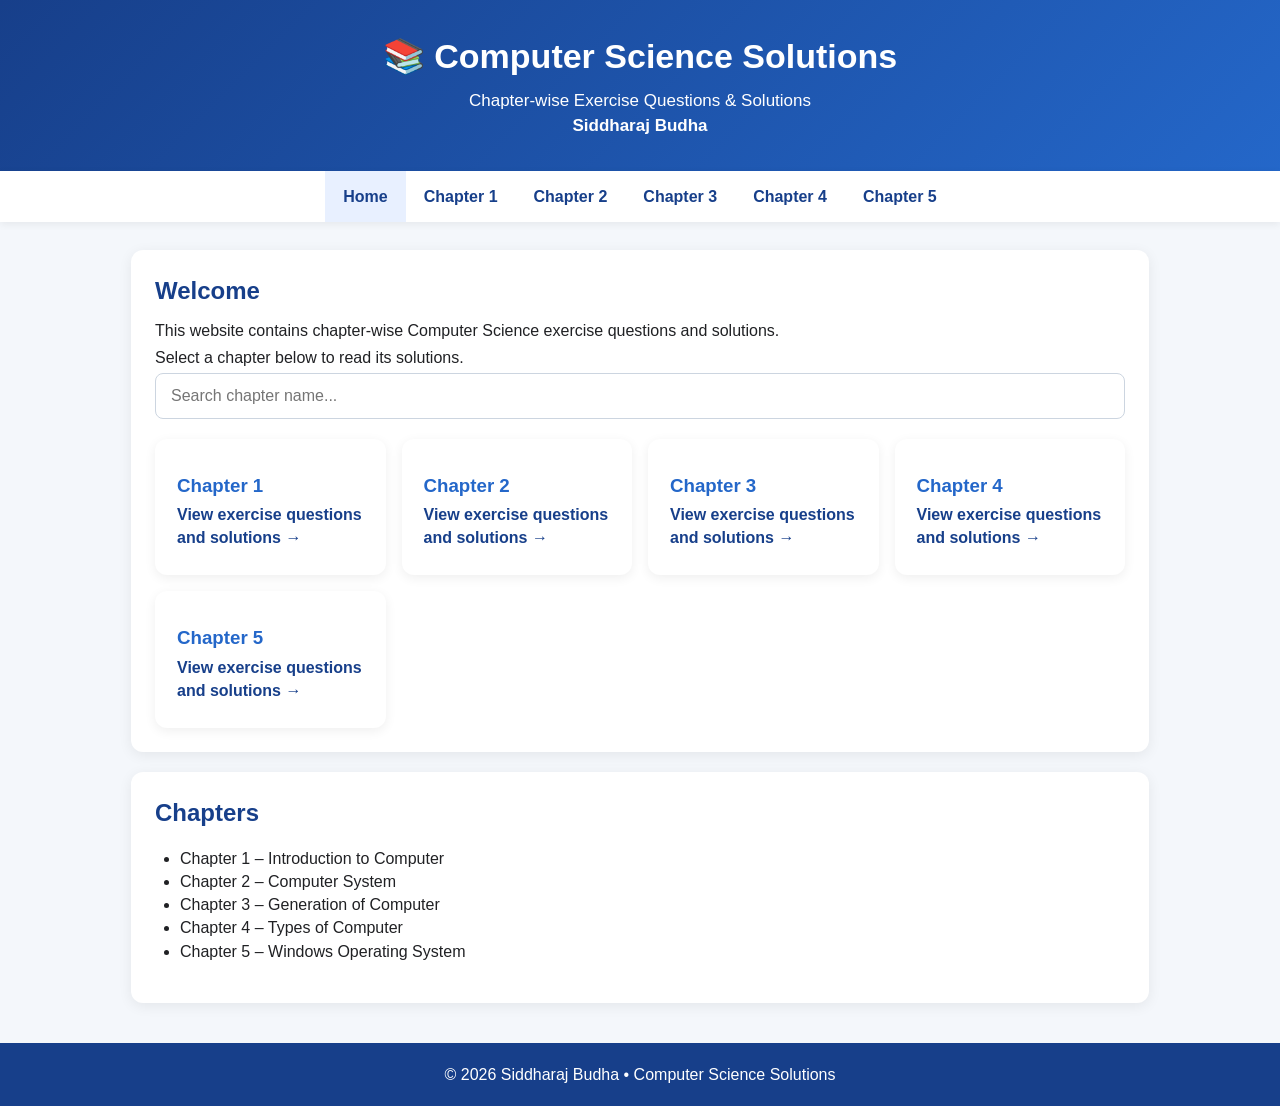
<file: index.html>
<!DOCTYPE html>
<html lang="en">
<head>
<meta charset="UTF-8">
<meta name="viewport" content="width=device-width, initial-scale=1.0">
<title>Siddharaj Budha - Computer Science Solutions</title>
<link rel="stylesheet" href="style.css">
</head>
<body>
<header>
<h1>📚 Computer Science Solutions</h1>
<p>Chapter-wise Exercise Questions & Solutions</p>
<p><strong>Siddharaj Budha</strong></p>
</header>
<nav>
<a href="index.html" class="active">Home</a>
<a href="chapter1.html">Chapter 1</a>
<a href="chapter2.html">Chapter 2</a>
<a href="chapter3.html">Chapter 3</a>
<a href="chapter4.html">Chapter 4</a>
<a href="chapter5.html">Chapter 5</a>
</nav>
<main class="container">
<div class="card">
<h2>Welcome</h2>
<p>This website contains chapter-wise Computer Science exercise questions and solutions.</p>
<p>Select a chapter below to read its solutions.</p>
<input class="search" id="search" type="text" placeholder="Search chapter name...">
<div class="home-grid" id="chapters"><a class="chapter-card" href="chapter1.html"><h3>Chapter 1</h3><p>View exercise questions and solutions →</p></a>
<a class="chapter-card" href="chapter2.html"><h3>Chapter 2</h3><p>View exercise questions and solutions →</p></a>
<a class="chapter-card" href="chapter3.html"><h3>Chapter 3</h3><p>View exercise questions and solutions →</p></a>
<a class="chapter-card" href="chapter4.html"><h3>Chapter 4</h3><p>View exercise questions and solutions →</p></a>
<a class="chapter-card" href="chapter5.html"><h3>Chapter 5</h3><p>View exercise questions and solutions →</p></a></div>
</div>
<div class="card">
<h2>Chapters</h2>
<ul>
<li>Chapter 1 – Introduction to Computer</li>
<li>Chapter 2 – Computer System</li>
<li>Chapter 3 – Generation of Computer</li>
<li>Chapter 4 – Types of Computer</li>
<li>Chapter 5 – Windows Operating System</li>
</ul>
</div>
</main>
<footer>© 2026 Siddharaj Budha • Computer Science Solutions</footer>
<script>
const search=document.getElementById('search');
search.addEventListener('input',()=>{
 const q=search.value.toLowerCase();
 document.querySelectorAll('.chapter-card').forEach(c=>{
   c.style.display=c.innerText.toLowerCase().includes(q)?'block':'none';
 });
});
</script>
</body>
</html>
</file>
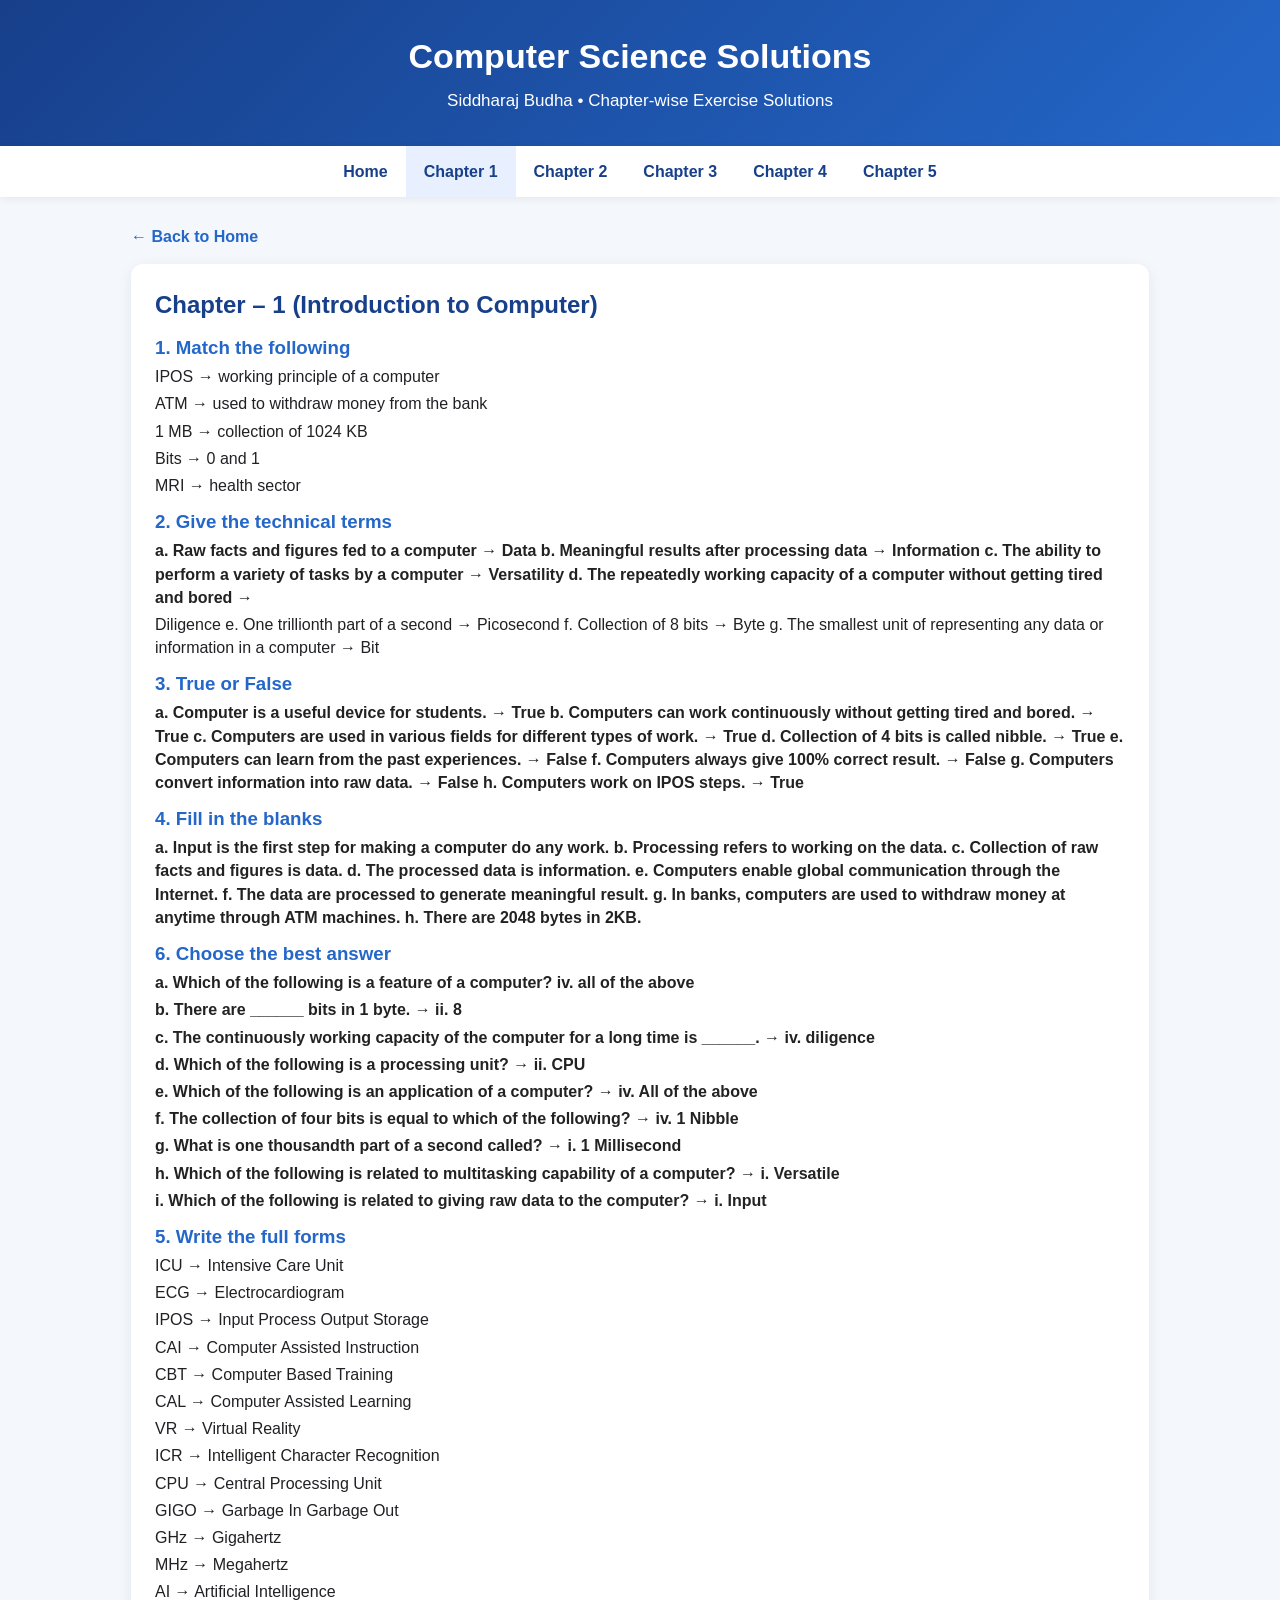
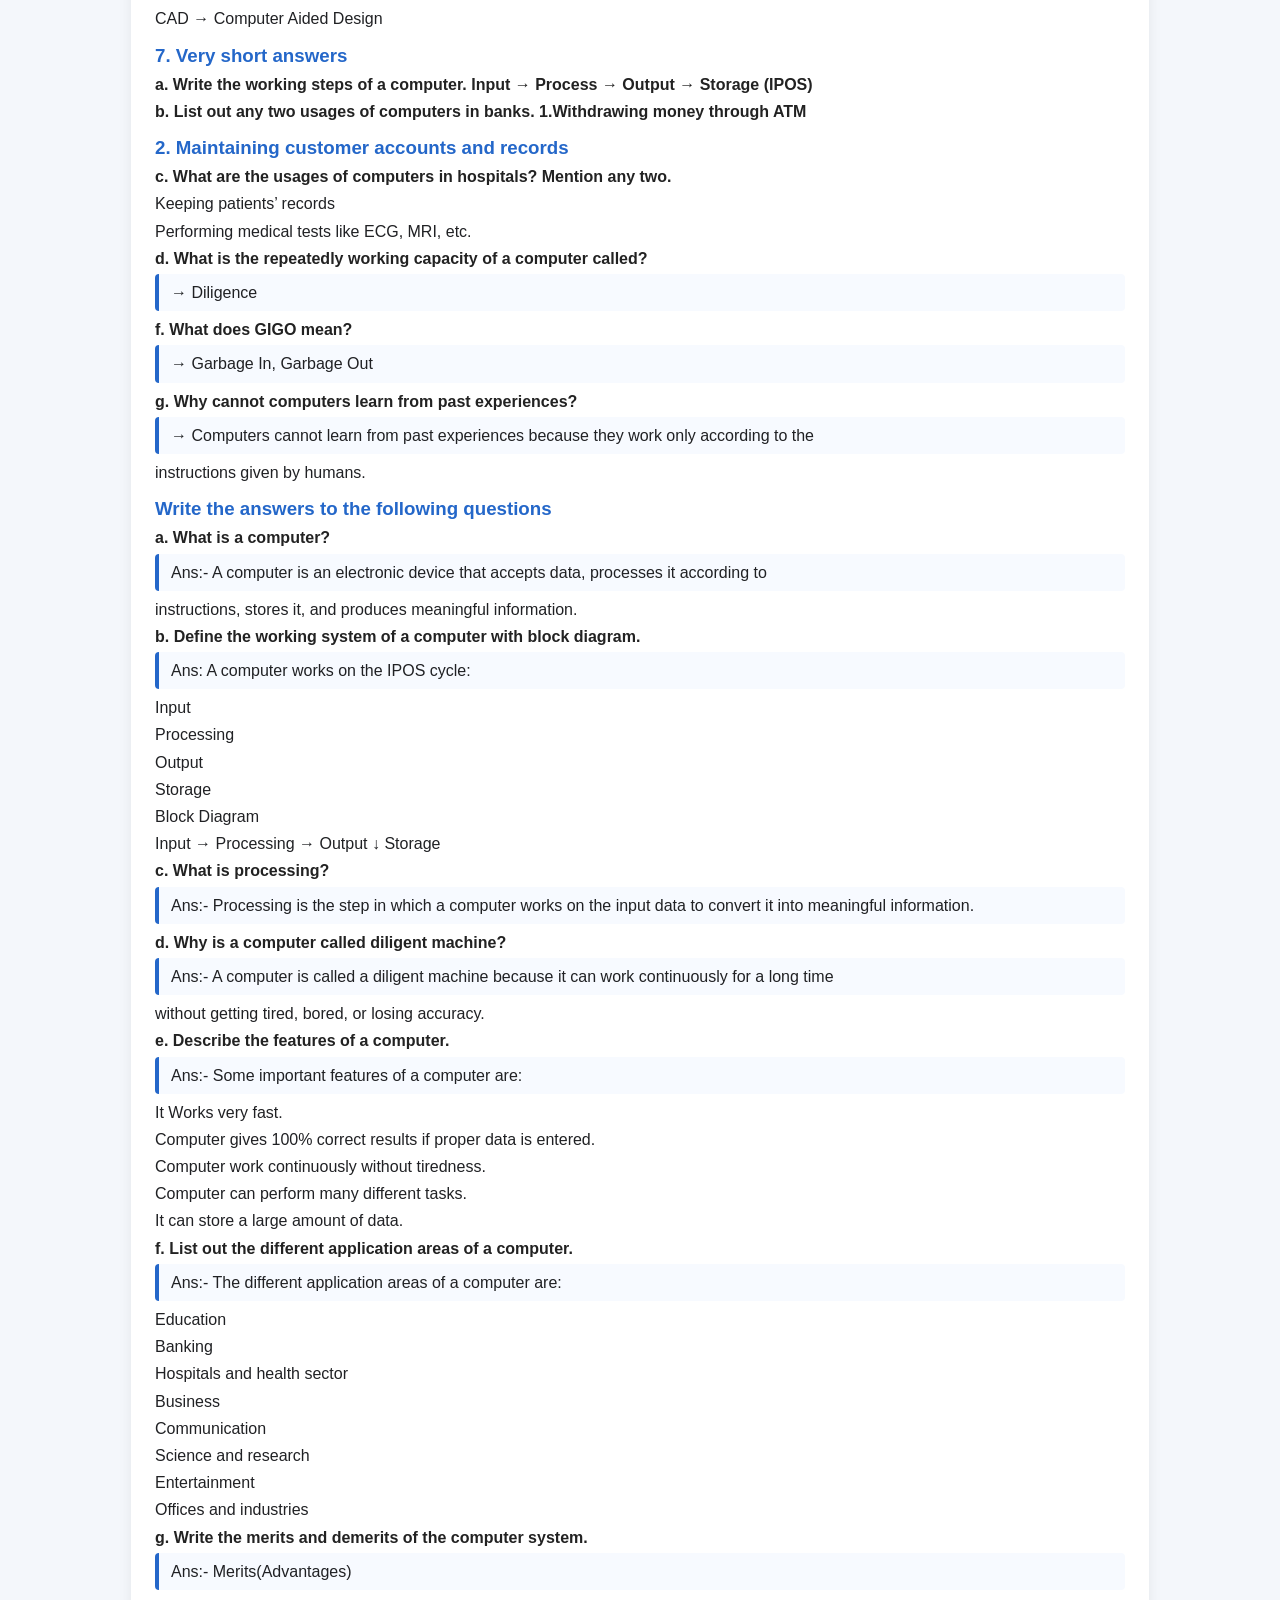
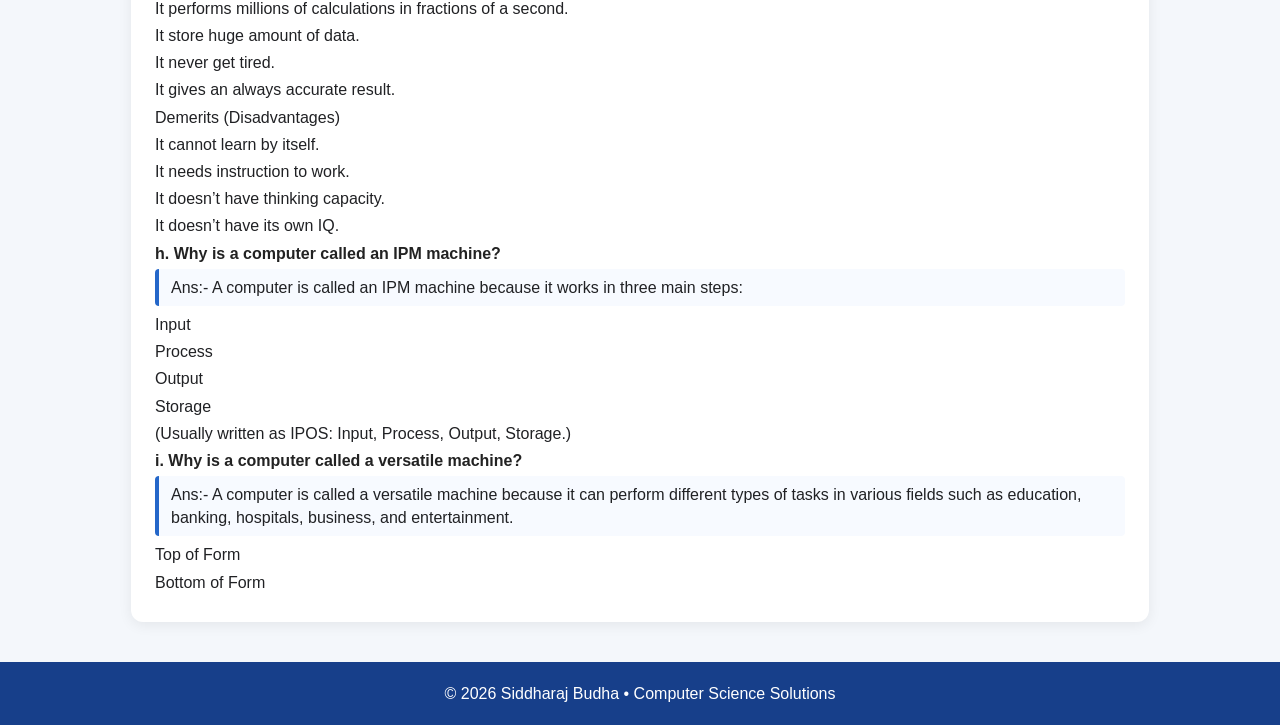
<file: chapter1.html>
<!DOCTYPE html>
<html lang="en">
<head>
<meta charset="UTF-8">
<meta name="viewport" content="width=device-width, initial-scale=1.0">
<title>Chapter 1 - Computer Science Solutions</title>
<link rel="stylesheet" href="style.css">
</head>
<body>
<header>
<h1>Computer Science Solutions</h1>
<p>Siddharaj Budha • Chapter-wise Exercise Solutions</p>
</header>
<nav>
<a href="index.html">Home</a>
<a href="chapter1.html" class="active">Chapter 1</a>
<a href="chapter2.html" class="">Chapter 2</a>
<a href="chapter3.html" class="">Chapter 3</a>
<a href="chapter4.html" class="">Chapter 4</a>
<a href="chapter5.html" class="">Chapter 5</a>
</nav>
<main class="container">
<a class="back" href="index.html">← Back to Home</a>
<div class="card">
<h2>Chapter – 1 (Introduction to Computer)</h2>
<h3>1. 	Match the following</h3>
<p>IPOS →		working principle of a computer</p>
<p>ATM → 		used to withdraw money from the bank</p>
<p>1 MB → 		collection of 1024 KB</p>
<p>Bits → 		0 and 1</p>
<p>MRI → 		health sector</p>
<h3>2. 	Give the technical terms</h3>
<p class='question'>a. 	Raw facts and figures fed to a computer → Data
b. 	Meaningful results after processing data → Information
c. 	The ability to perform a variety of tasks by a computer → Versatility
d. 	The repeatedly working capacity of a computer without getting tired and bored →</p>
<p>Diligence
e. 	One trillionth part of a second → Picosecond
f. 	Collection of 8 bits → Byte
g. 	The smallest unit of representing any data or information in a computer → Bit</p>
<h3>3. 	True or False</h3>
<p class='question'>a. 	Computer is a useful device for students. → True
b. 	Computers can work continuously without getting tired and bored. → True
c. 	Computers are used in various fields for different types of work. → True
d. 	Collection of 4 bits is called nibble. → True
e. 	Computers can learn from the past experiences. → False
f. 	Computers always give 100% correct result. → False
g. 	Computers convert information into raw data. → False
h. 	Computers work on IPOS steps. → True</p>
<h3>4. 	Fill in the blanks</h3>
<p class='question'>a. 	Input is the first step for making a computer do any work.
b. 	Processing refers to working on the data.
c. 	Collection of raw facts and figures is data.
d. 	The processed data is information.
e. 	Computers enable global communication through the Internet.
f. 	The data are processed to generate meaningful result.
g. 	In banks, computers are used to withdraw money at anytime through ATM machines.
h. 	There are 2048 bytes in 2KB.</p>
<h3>6. 	Choose the best answer</h3>
<p class='question'>a. Which of the following is a feature of a computer?
iv. all of the above</p>
<p class='question'>b. 	There are ______ bits in 1 byte.
→ 	ii. 8</p>
<p class='question'>c. 	The continuously working capacity of the computer for a long time is ______.
→ 	iv. diligence</p>
<p class='question'>d. 	Which of the following is a processing unit?
→ 	ii. CPU</p>
<p class='question'>e. 	Which of the following is an application of a computer?
→ 	iv. All of the above</p>
<p class='question'>f. 	The collection of four bits is equal to which of the following?
→ 	iv. 1 Nibble</p>
<p class='question'>g. 	What is one thousandth part of a second called?
→ 	i. 1 Millisecond</p>
<p class='question'>h. 	Which of the following is related to multitasking capability of a computer?
→ 	i. Versatile</p>
<p class='question'>i. 	Which of the following is related to giving raw data to the computer?
→ 	i. Input</p>
<h3>5. 	Write the full forms</h3>
<p>ICU → Intensive Care Unit</p>
<p>ECG → Electrocardiogram</p>
<p>IPOS → Input Process Output Storage</p>
<p>CAI → Computer Assisted Instruction</p>
<p>CBT → Computer Based Training</p>
<p>CAL → Computer Assisted Learning</p>
<p>VR → Virtual Reality</p>
<p>ICR → Intelligent Character Recognition</p>
<p>CPU → Central Processing Unit</p>
<p>GIGO → Garbage In Garbage Out</p>
<p>GHz → Gigahertz</p>
<p>MHz → Megahertz</p>
<p>AI → Artificial Intelligence</p>
<p>CAD → Computer Aided Design</p>
<h3>7. Very short answers</h3>
<p class='question'>a. Write the working steps of a computer.
    Input → Process → Output → Storage (IPOS)</p>
<p class='question'>b. List out any two usages of computers in banks.
    1.Withdrawing money through ATM</p>
<h3>2. Maintaining customer accounts and records</h3>
<p class='question'>c. What are the usages of computers in hospitals? Mention any two.</p>
<p>Keeping patients’ records</p>
<p>Performing medical tests like ECG, MRI, etc.</p>
<p class='question'>d. What is the repeatedly working capacity of a computer called?</p>
<div class='answer'>→ Diligence</div>
<p class='question'>f. What does GIGO mean?</p>
<div class='answer'>→ Garbage In, Garbage Out</div>
<p class='question'>g. Why cannot computers learn from past experiences?</p>
<div class='answer'>→ Computers cannot learn from past experiences because they work only according to the</div>
<p>instructions given by humans.</p>
<h3>Write the answers to the following questions</h3>
<p class='question'>a. 	What is a computer?</p>
<div class='answer'>Ans:-	A computer is an electronic device that accepts data, processes it according to</div>
<p>instructions, stores it, and produces meaningful information.</p>
<p class='question'>b. 	Define the working system of a computer with block diagram.</p>
<div class='answer'>Ans:	A computer works on the IPOS cycle:</div>
<p>Input</p>
<p>Processing</p>
<p>Output</p>
<p>Storage</p>
<p>Block Diagram</p>
<p>Input → Processing → Output
          					        ↓
         					    Storage</p>
<p class='question'>c. 	What is processing?</p>
<div class='answer'>Ans:-	Processing is the step in which a computer works on the input data to convert it into meaningful information.</div>
<p class='question'>d. 	Why is a computer called diligent machine?</p>
<div class='answer'>Ans:-	A computer is called a diligent machine because it can work continuously for a long time</div>
<p>without getting tired, bored, or losing accuracy.</p>
<p class='question'>e. 	Describe the features of a computer.</p>
<div class='answer'>Ans:-	Some important features of a computer are:</div>
<p>It Works very fast.</p>
<p>Computer gives 100% correct results if proper data is entered.</p>
<p>Computer work continuously without tiredness.</p>
<p>Computer can perform many different tasks.</p>
<p>It can store a large amount of data.</p>
<p class='question'>f. 	List out the different application areas of a computer.</p>
<div class='answer'>Ans:-	The different application areas of a computer are:</div>
<p>Education</p>
<p>Banking</p>
<p>Hospitals and health sector</p>
<p>Business</p>
<p>Communication</p>
<p>Science and research</p>
<p>Entertainment</p>
<p>Offices and industries</p>
<p class='question'>g. 	Write the merits and demerits of the computer system.</p>
<div class='answer'>Ans:-	Merits(Advantages)</div>
<p>It performs millions of calculations in fractions of a second.</p>
<p>It store huge amount of data.</p>
<p>It never get tired.</p>
<p>It gives an always accurate result.</p>
<p>Demerits (Disadvantages)</p>
<p>It cannot learn by itself.</p>
<p>It needs instruction to work.</p>
<p>It doesn’t have thinking capacity.</p>
<p>It doesn’t have its own IQ.</p>
<p class='question'>h. 	Why is a computer called an IPM machine?</p>
<div class='answer'>Ans:-	A computer is called an IPM machine because it works in three main steps:</div>
<p>Input</p>
<p>Process</p>
<p>Output</p>
<p>Storage</p>
<p>(Usually written as IPOS: Input, Process, Output, Storage.)</p>
<p class='question'>i. 	Why is a computer called a versatile machine?</p>
<div class='answer'>Ans:-	A computer is called a versatile machine because it can perform different types of tasks in various fields such as education, banking, hospitals, business, and entertainment.</div>
<p>Top of Form</p>
<p>Bottom of Form</p>
</div>
</main>
<footer>© 2026 Siddharaj Budha • Computer Science Solutions</footer>
</body>
</html>
</file>
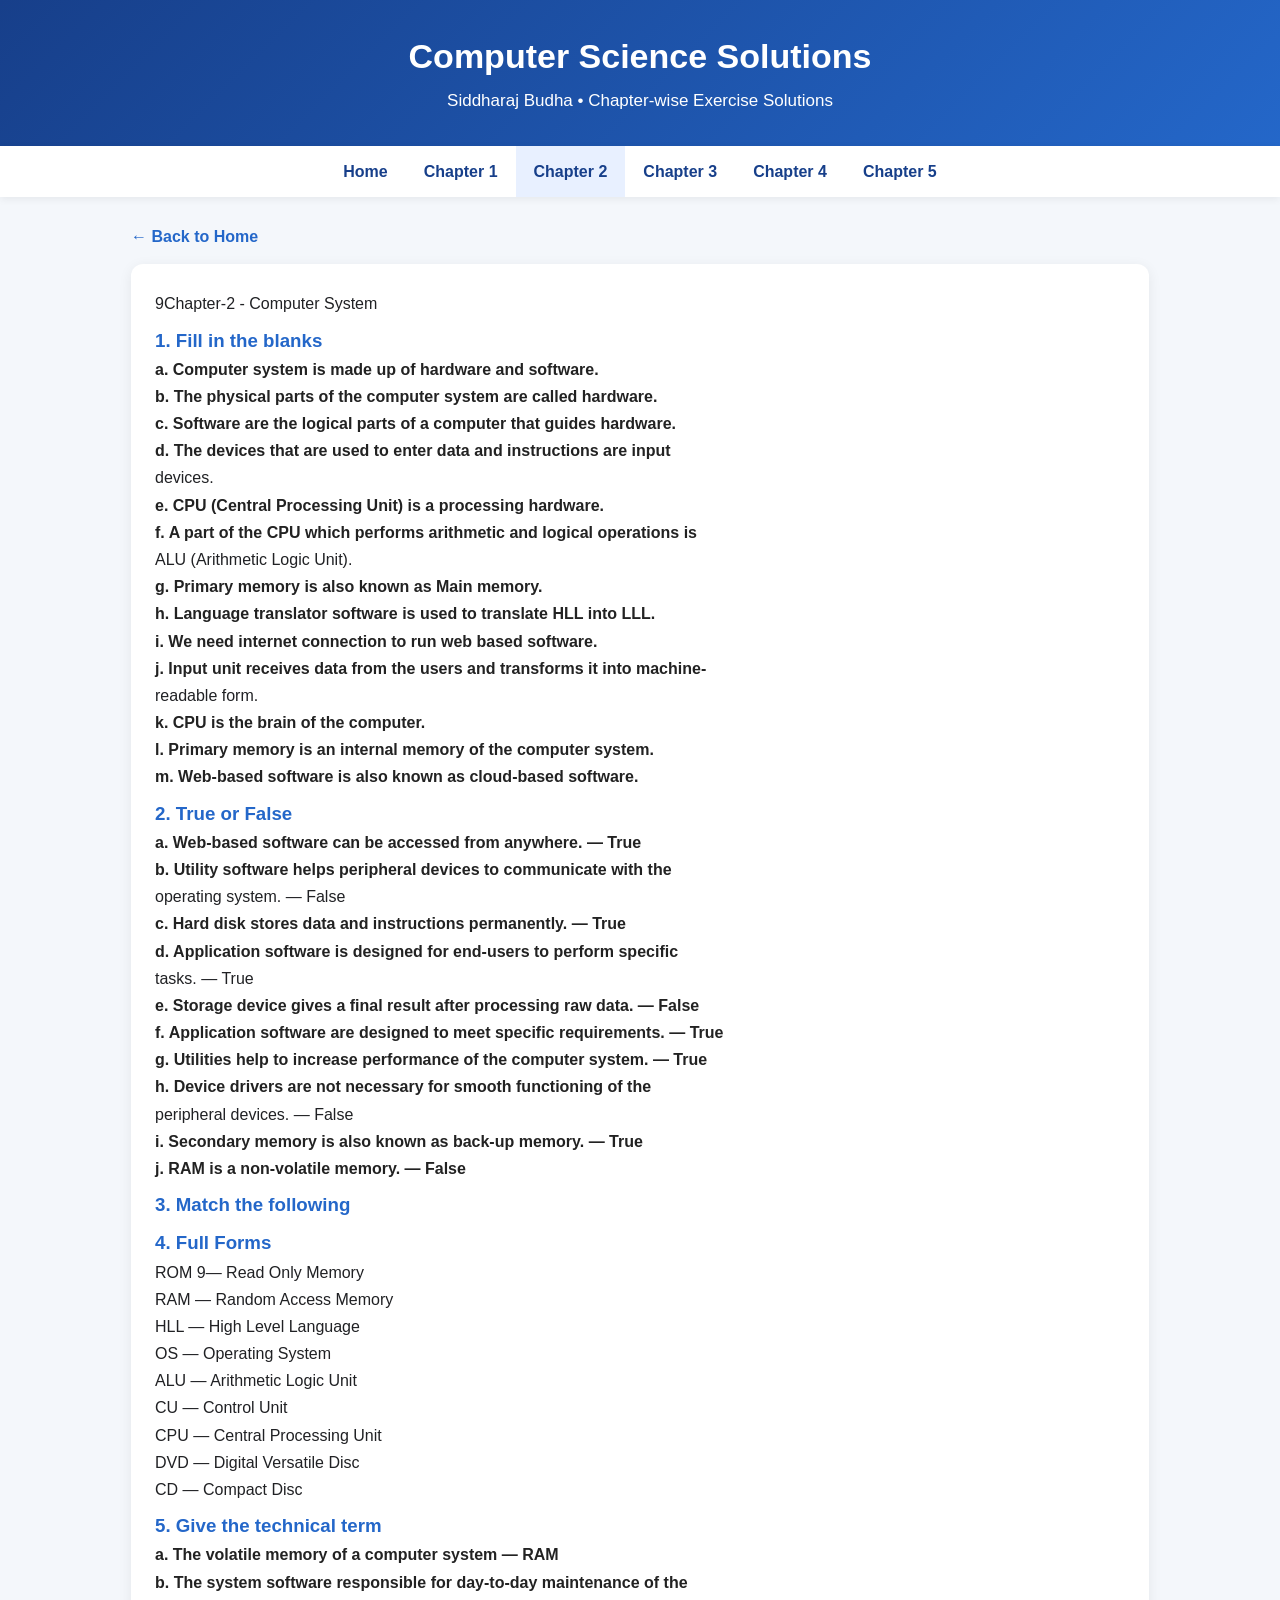
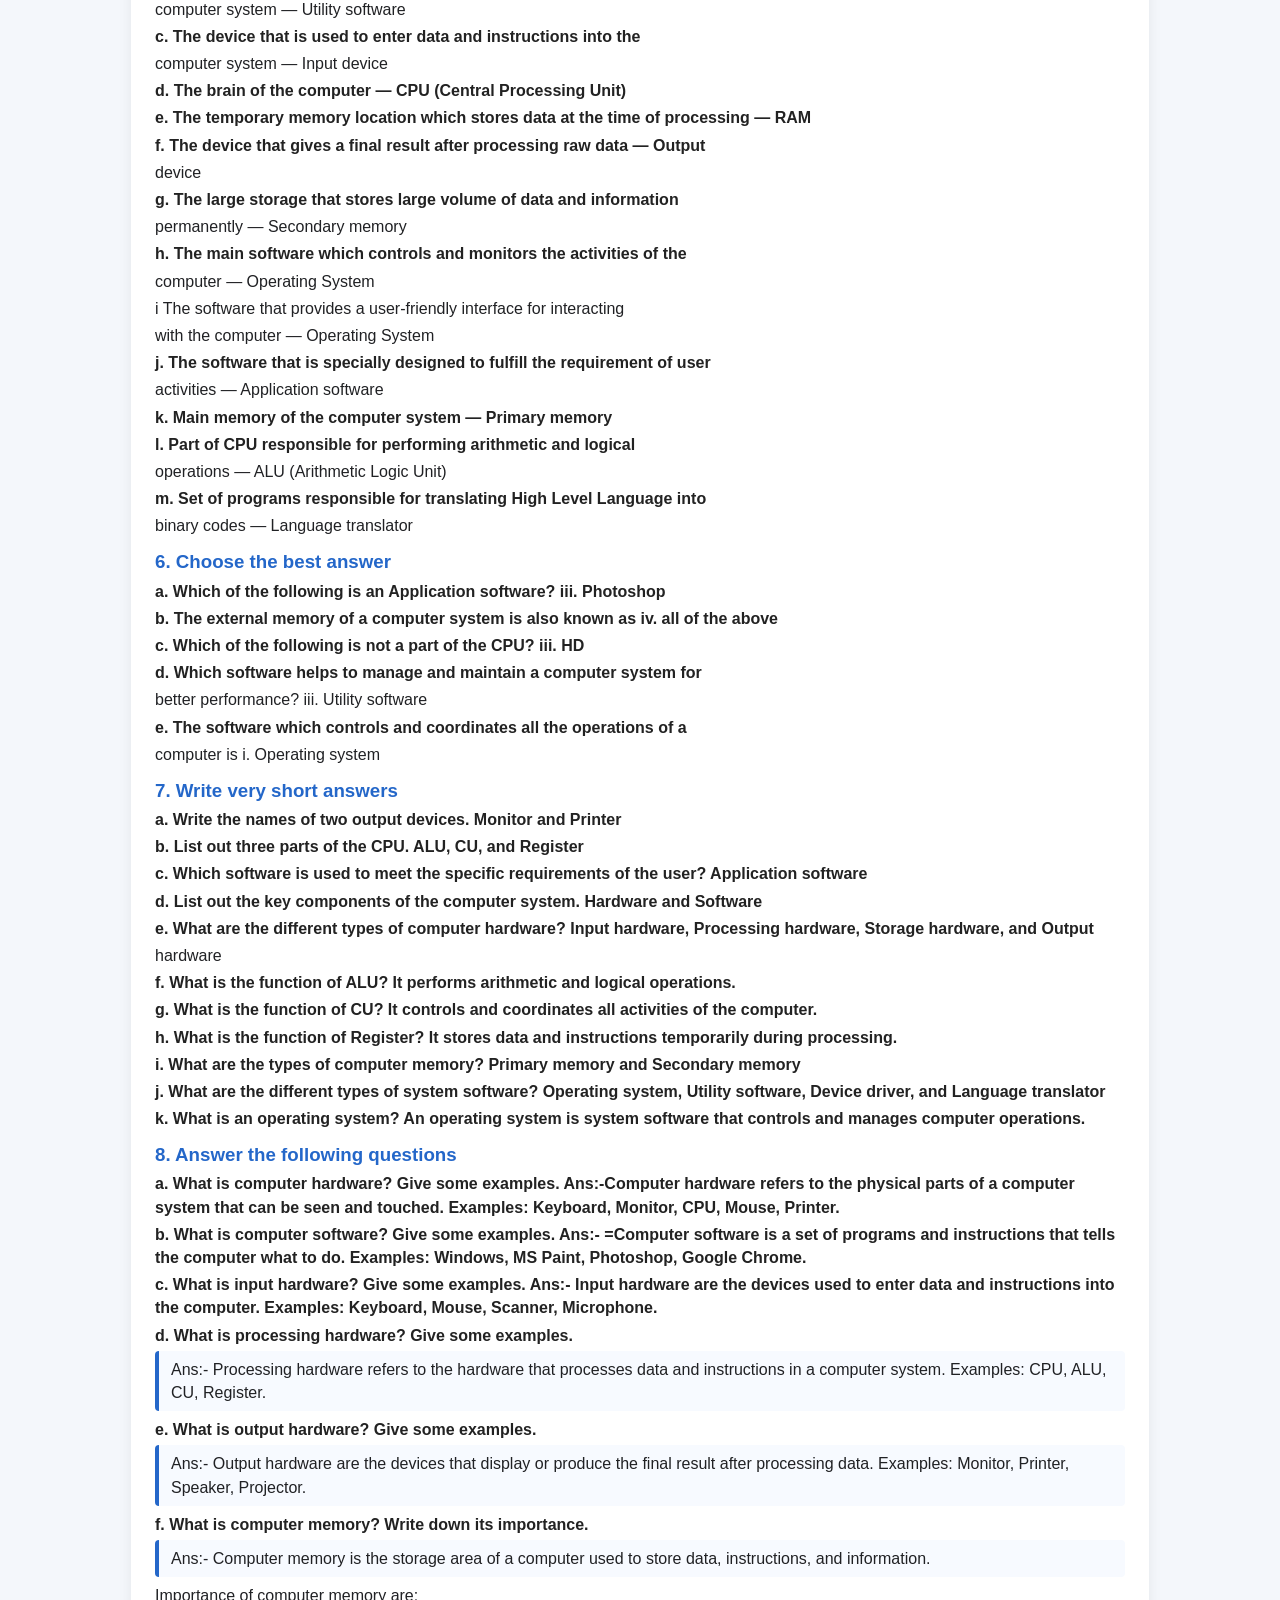
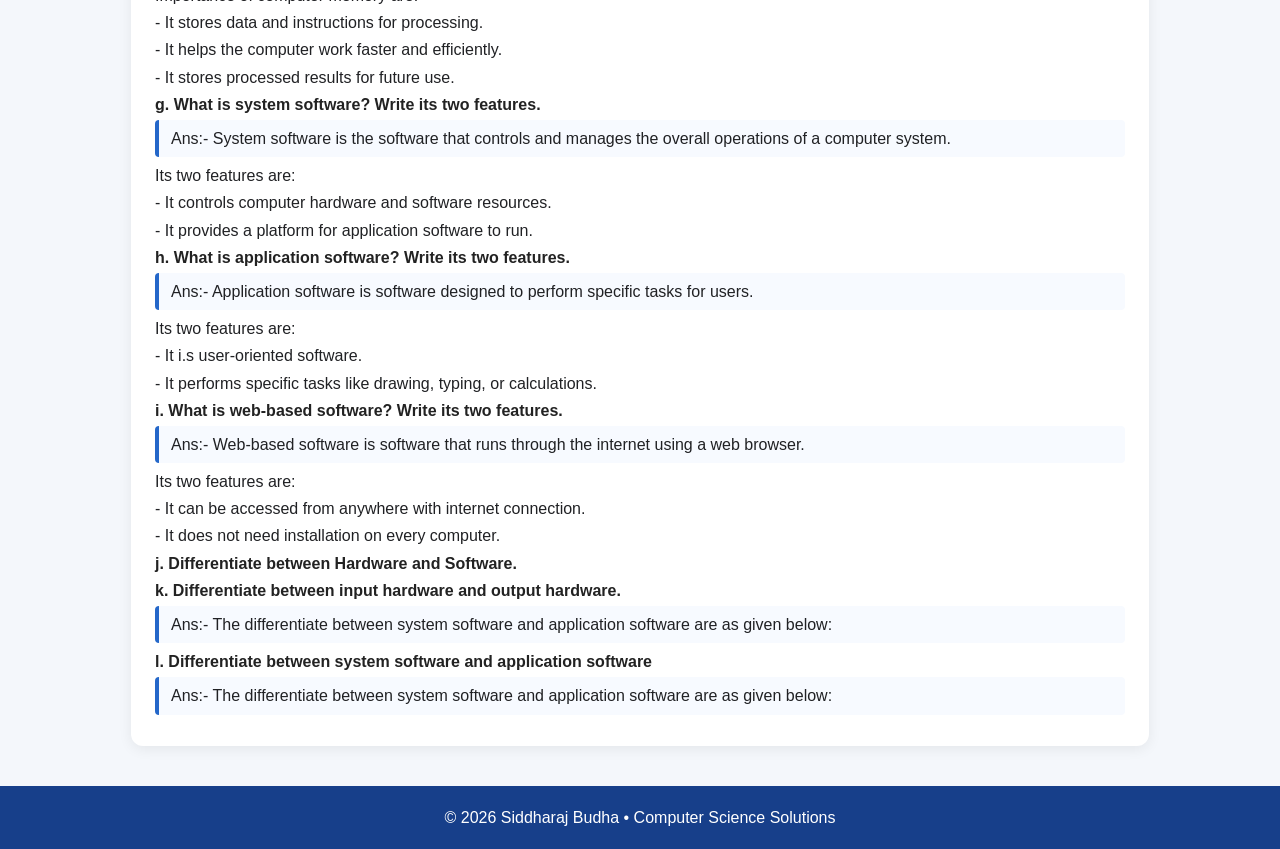
<file: chapter2.html>
<!DOCTYPE html>
<html lang="en">
<head>
<meta charset="UTF-8">
<meta name="viewport" content="width=device-width, initial-scale=1.0">
<title>Chapter 2 - Computer Science Solutions</title>
<link rel="stylesheet" href="style.css">
</head>
<body>
<header>
<h1>Computer Science Solutions</h1>
<p>Siddharaj Budha • Chapter-wise Exercise Solutions</p>
</header>
<nav>
<a href="index.html">Home</a>
<a href="chapter1.html" class="">Chapter 1</a>
<a href="chapter2.html" class="active">Chapter 2</a>
<a href="chapter3.html" class="">Chapter 3</a>
<a href="chapter4.html" class="">Chapter 4</a>
<a href="chapter5.html" class="">Chapter 5</a>
</nav>
<main class="container">
<a class="back" href="index.html">← Back to Home</a>
<div class="card">
<p>9Chapter-2 - Computer System</p>
<h3>1. Fill in the blanks</h3>
<p class='question'>a. Computer system is made up of hardware and software.</p>
<p class='question'>b. The physical parts of the computer system are called hardware.</p>
<p class='question'>c. Software are the logical parts of a computer that guides hardware.</p>
<p class='question'>d. The devices that are used to enter data and instructions are input</p>
<p>devices.</p>
<p class='question'>e. CPU (Central Processing Unit) is a processing hardware.</p>
<p class='question'>f. A part of the CPU which performs arithmetic and logical operations is</p>
<p>ALU (Arithmetic Logic Unit).</p>
<p class='question'>g. Primary memory is also known as Main memory.</p>
<p class='question'>h. Language translator software is used to translate HLL into LLL.</p>
<p class='question'>i. We need internet connection to run web based software.</p>
<p class='question'>j. Input unit receives data from the users and transforms it into machine-</p>
<p>readable form.</p>
<p class='question'>k. CPU is the brain of the computer.</p>
<p class='question'>l. Primary memory is an internal memory of the computer system.</p>
<p class='question'>m. Web-based software is also known as cloud-based software.</p>
<h3>2. True or False</h3>
<p class='question'>a. Web-based software can be accessed from anywhere. — True</p>
<p class='question'>b. Utility software helps peripheral devices to communicate with the</p>
<p>operating system. — False</p>
<p class='question'>c. Hard disk stores data and instructions permanently. — True</p>
<p class='question'>d. Application software is designed for end-users to perform specific</p>
<p>tasks. — True</p>
<p class='question'>e. Storage device gives a final result after processing raw data. — False</p>
<p class='question'>f. Application software are designed to meet specific requirements. — True</p>
<p class='question'>g. Utilities help to increase performance of the computer system. — True</p>
<p class='question'>h. Device drivers are not necessary for smooth functioning of the</p>
<p>peripheral devices. — False</p>
<p class='question'>i. Secondary memory is also known as back-up memory. — True</p>
<p class='question'>j. RAM is a non-volatile memory. — False</p>
<h3>3. Match the following</h3>
<h3>4. Full Forms</h3>
<p>ROM 9— Read Only Memory</p>
<p>RAM — Random Access Memory</p>
<p>HLL — High Level Language</p>
<p>OS — Operating System</p>
<p>ALU — Arithmetic Logic Unit</p>
<p>CU — Control Unit</p>
<p>CPU — Central Processing Unit</p>
<p>DVD — Digital Versatile Disc</p>
<p>CD — Compact Disc</p>
<h3>5. Give the technical term</h3>
<p class='question'>a. The volatile memory of a computer system — RAM</p>
<p class='question'>b. The system software responsible for day-to-day maintenance of the</p>
<p>computer system — Utility software</p>
<p class='question'>c. The device that is used to enter data and instructions into the</p>
<p>computer system — Input device</p>
<p class='question'>d. The brain of the computer — CPU (Central Processing Unit)</p>
<p class='question'>e. The temporary memory location which stores data at the time of processing — RAM</p>
<p class='question'>f. The device that gives a final result after processing raw data — Output</p>
<p>device</p>
<p class='question'>g. The large storage that stores large volume of data and information</p>
<p>permanently — Secondary memory</p>
<p class='question'>h. The main software which controls and monitors the activities of the</p>
<p>computer — Operating System</p>
<p>i    The software that provides a user-friendly interface for interacting</p>
<p>with the computer — Operating System</p>
<p class='question'>j. The software that is specially designed to fulfill the requirement of user</p>
<p>activities — Application software</p>
<p class='question'>k. Main memory of the computer system — Primary memory</p>
<p class='question'>l. Part of CPU responsible for performing arithmetic and logical</p>
<p>operations — ALU (Arithmetic Logic Unit)</p>
<p class='question'>m. Set of programs responsible for translating High Level Language into</p>
<p>binary codes — Language translator</p>
<h3>6. Choose the best answer</h3>
<p class='question'>a. Which of the following is an Application software?
iii. Photoshop</p>
<p class='question'>b. The external memory of a computer system is also known as
iv. all of the above</p>
<p class='question'>c. Which of the following is not a part of the CPU?
iii. HD</p>
<p class='question'>d. Which software helps to manage and maintain a computer system for</p>
<p>better performance?
iii. Utility software</p>
<p class='question'>e. The software which controls and coordinates all the operations of a</p>
<p>computer is
i. Operating system</p>
<h3>7. Write very short answers</h3>
<p class='question'>a. Write the names of two output devices.
     Monitor and Printer</p>
<p class='question'>b. List out three parts of the CPU.
    ALU, CU, and Register</p>
<p class='question'>c. Which software is used to meet the specific requirements of the user?
    Application software</p>
<p class='question'>d. List out the key components of the computer system.
    Hardware and Software</p>
<p class='question'>e. What are the different types of computer hardware?
    Input hardware, Processing hardware, Storage hardware, and Output</p>
<p>hardware</p>
<p class='question'>f. What is the function of ALU?
    It performs arithmetic and logical operations.</p>
<p class='question'>g. What is the function of CU?
    It controls and coordinates all activities of the computer.</p>
<p class='question'>h. What is the function of Register?
It stores data and instructions temporarily during processing.</p>
<p class='question'>i. What are the types of computer memory?
Primary memory and Secondary memory</p>
<p class='question'>j. What are the different types of system software?
Operating system, Utility software, Device driver, and Language translator</p>
<p class='question'>k. What is an operating system?
An operating system is system software that controls and manages computer operations.</p>
<h3>8. Answer the following questions</h3>
<p class='question'>a. What is computer hardware? Give some examples.
Ans:-Computer hardware refers to the physical parts of a computer system that can be seen and touched.
Examples: Keyboard, Monitor, CPU, Mouse, Printer.</p>
<p class='question'>b. What is computer software? Give some examples.
Ans:- =Computer software is a set of programs and instructions that tells the computer what to do.
Examples: Windows, MS Paint, Photoshop, Google Chrome.</p>
<p class='question'>c. What is input hardware? Give some examples.
Ans:- Input hardware are the devices used to enter data and instructions into the computer.
Examples: Keyboard, Mouse, Scanner, Microphone.</p>
<p class='question'>d. What is processing hardware? Give some examples.</p>
<div class='answer'>Ans:- Processing hardware refers to the hardware that processes data and instructions in a computer system.
Examples: CPU, ALU, CU, Register.</div>
<p class='question'>e. What is output hardware? Give some examples.</p>
<div class='answer'>Ans:- Output hardware are the devices that display or produce the final result after processing data.
Examples: Monitor, Printer, Speaker, Projector.</div>
<p class='question'>f. What is computer memory? Write down its importance.</p>
<div class='answer'>Ans:- Computer memory is the storage area of a computer used to store data, instructions, and information.</div>
<p>Importance of computer memory are:</p>
<p>- It stores data and instructions for processing.</p>
<p>- It helps the computer work faster and efficiently.</p>
<p>- It stores processed results for future use.</p>
<p class='question'>g. What is system software? Write its two features.</p>
<div class='answer'>Ans:- System software is the software that controls and manages the overall operations of a computer system.</div>
<p>Its two features are:</p>
<p>- It controls computer hardware and software resources.</p>
<p>- It provides a platform for application software to run.</p>
<p class='question'>h. What is application software? Write its two features.</p>
<div class='answer'>Ans:- Application software is software designed to perform specific tasks for users.</div>
<p>Its two features are:</p>
<p>- It i.s user-oriented software.</p>
<p>- It performs specific tasks like drawing, typing, or calculations.</p>
<p class='question'>i. What is web-based software? Write its two features.</p>
<div class='answer'>Ans:- Web-based software is software that runs through the internet using a web browser.</div>
<p>Its two features are:</p>
<p>- It can be accessed from anywhere with internet connection.</p>
<p>- It does not need installation on every computer.</p>
<p class='question'>j. Differentiate between Hardware and Software.</p>
<p class='question'>k. 	Differentiate between input hardware and output hardware.</p>
<div class='answer'>Ans:- 	The differentiate between system software and application software are as given below:</div>
<p class='question'>l. 	Differentiate between system software and application software</p>
<div class='answer'>Ans:- 	The differentiate between system software and application software are as given below:</div>
</div>
</main>
<footer>© 2026 Siddharaj Budha • Computer Science Solutions</footer>
</body>
</html>
</file>
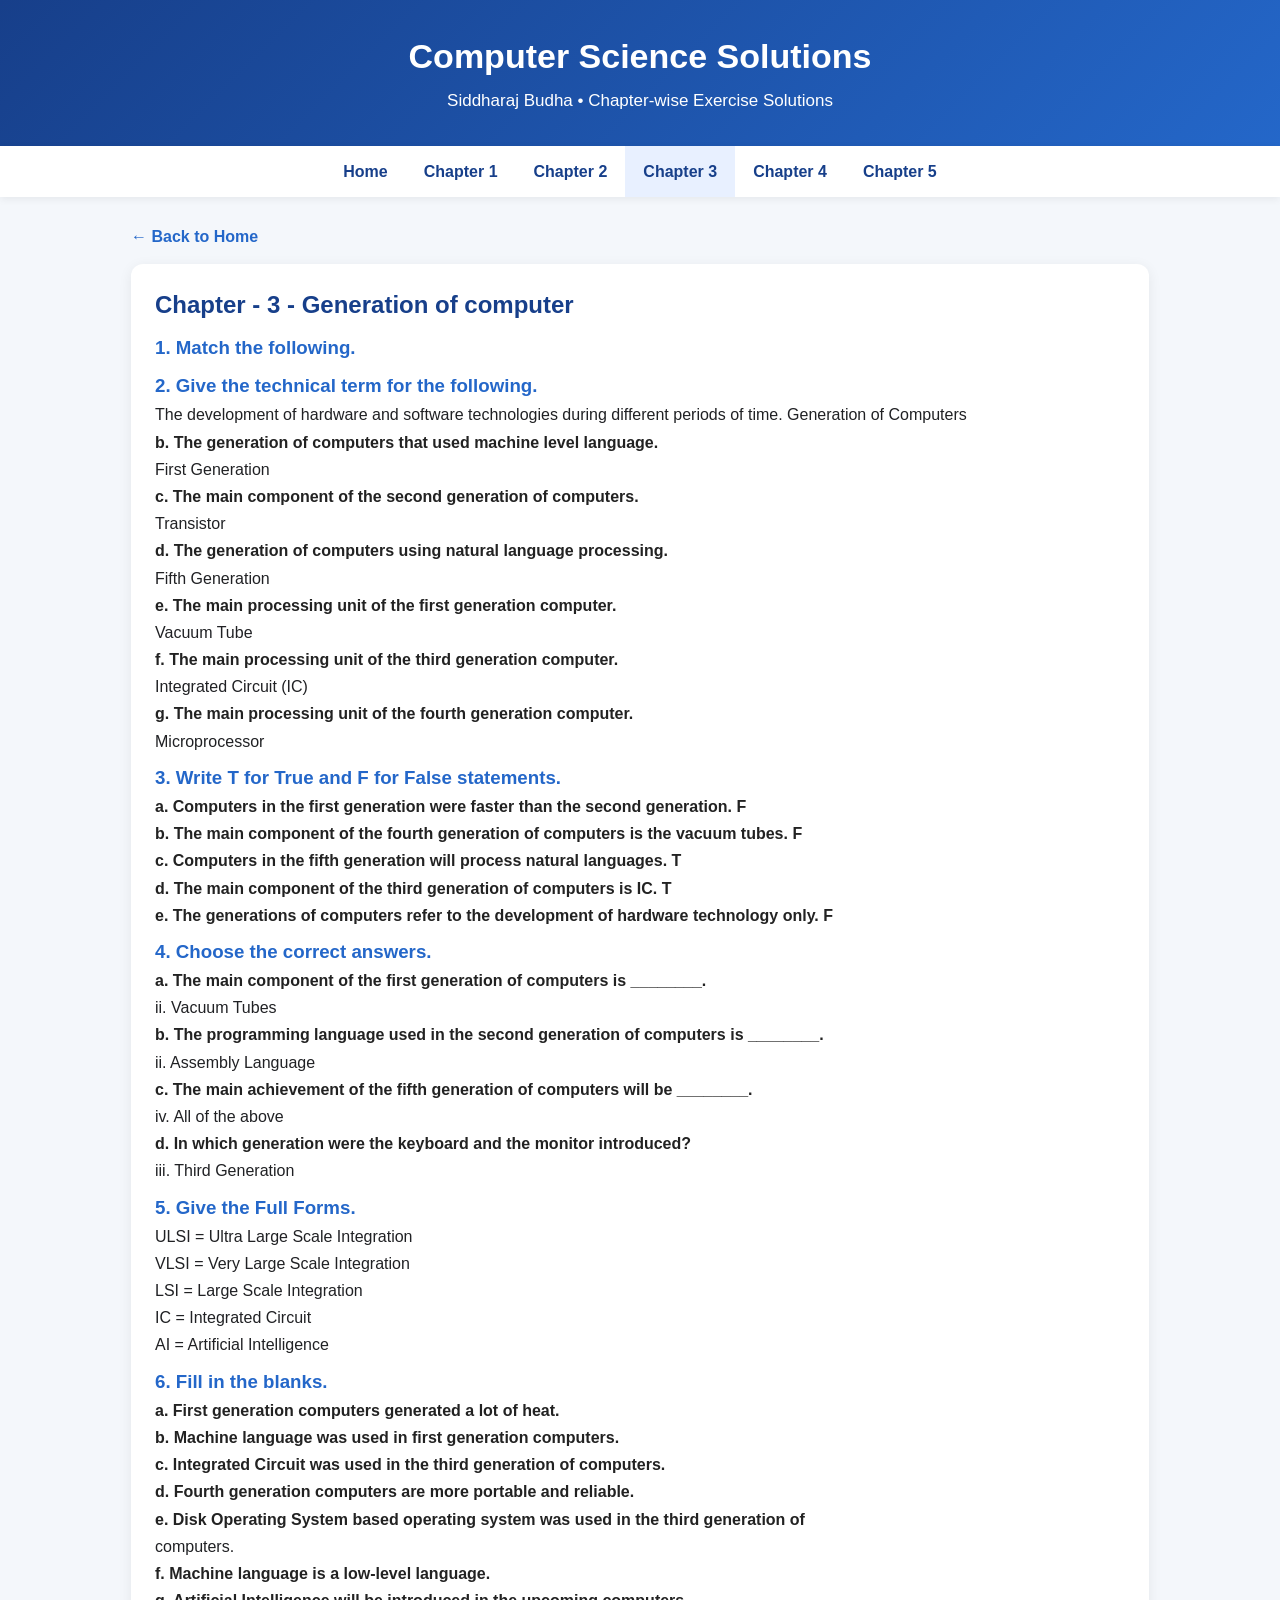
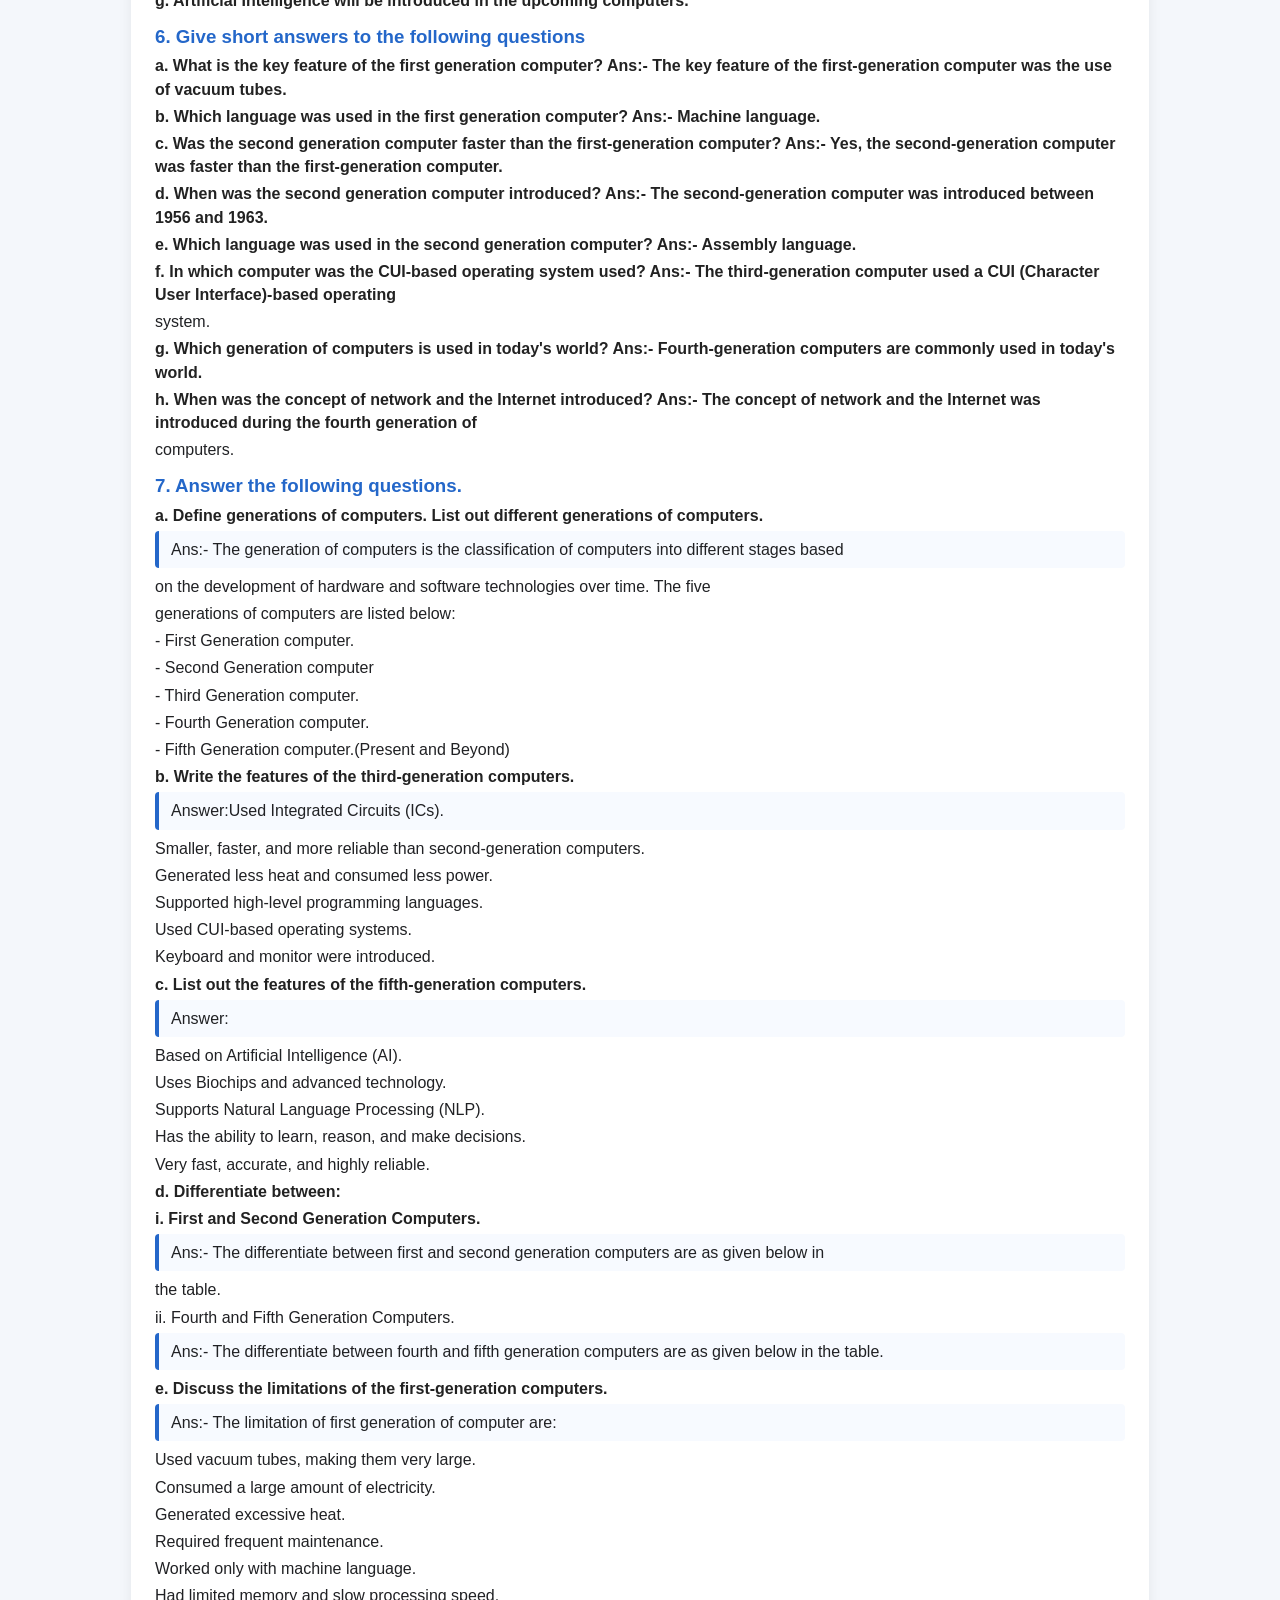
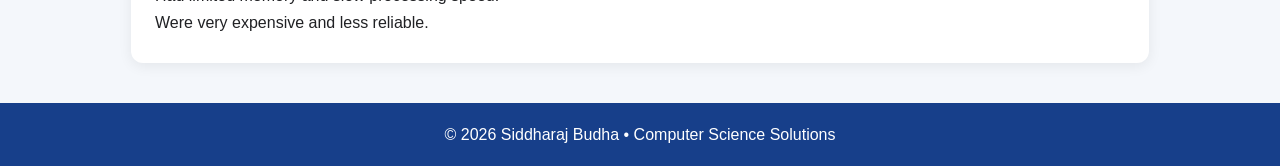
<file: chapter3.html>
<!DOCTYPE html>
<html lang="en">
<head>
<meta charset="UTF-8">
<meta name="viewport" content="width=device-width, initial-scale=1.0">
<title>Chapter 3 - Computer Science Solutions</title>
<link rel="stylesheet" href="style.css">
</head>
<body>
<header>
<h1>Computer Science Solutions</h1>
<p>Siddharaj Budha • Chapter-wise Exercise Solutions</p>
</header>
<nav>
<a href="index.html">Home</a>
<a href="chapter1.html" class="">Chapter 1</a>
<a href="chapter2.html" class="">Chapter 2</a>
<a href="chapter3.html" class="active">Chapter 3</a>
<a href="chapter4.html" class="">Chapter 4</a>
<a href="chapter5.html" class="">Chapter 5</a>
</nav>
<main class="container">
<a class="back" href="index.html">← Back to Home</a>
<div class="card">
<h2>Chapter - 3 - Generation of computer</h2>
<h3>1. 	Match the following.</h3>
<h3>2. 	Give the technical term for the following.</h3>
<p>The development of hardware and software technologies during different periods of time.
Generation of Computers</p>
<p class='question'>b. 	The generation of computers that used machine level language.</p>
<p>First Generation</p>
<p class='question'>c. 	The main component of the second generation of computers.</p>
<p>Transistor</p>
<p class='question'>d. 	The generation of computers using natural language processing.</p>
<p>Fifth Generation</p>
<p class='question'>e. 	The main processing unit of the first generation computer.</p>
<p>Vacuum Tube</p>
<p class='question'>f. 	The main processing unit of the third generation computer.</p>
<p>Integrated Circuit (IC)</p>
<p class='question'>g. 	The main processing unit of the fourth generation computer.</p>
<p>Microprocessor</p>
<h3>3. 	Write T for True and F for False statements.</h3>
<p class='question'>a. 	Computers in the first generation were faster than the second generation.	F</p>
<p class='question'>b. 	The main component of the fourth generation of computers is the vacuum tubes.	F</p>
<p class='question'>c. 	Computers in the fifth generation will process natural languages.	T</p>
<p class='question'>d. 	The main component of the third generation of computers is IC.	T</p>
<p class='question'>e. 	The generations of computers refer to the development of hardware technology only.	F</p>
<h3>4. 	Choose the correct answers.</h3>
<p class='question'>a. 	The main component of the first generation of computers is ________.</p>
<p>ii. 	Vacuum Tubes</p>
<p class='question'>b. 	The programming language used in the second generation of computers is ________.</p>
<p>ii. 	Assembly Language</p>
<p class='question'>c. 	The main achievement of the fifth generation of computers will be ________.</p>
<p>iv. 	All of the above</p>
<p class='question'>d. 	In which generation were the keyboard and the monitor introduced?</p>
<p>iii. 	Third Generation</p>
<h3>5. 	Give the Full Forms.</h3>
<p>ULSI 		= Ultra Large Scale Integration</p>
<p>VLSI 		= Very Large Scale Integration</p>
<p>LSI 		= Large Scale Integration</p>
<p>IC 		= Integrated Circuit</p>
<p>AI 		= Artificial Intelligence</p>
<h3>6. 	Fill in the blanks.</h3>
<p class='question'>a. 	First generation computers generated a lot of heat.</p>
<p class='question'>b. 	Machine language was used in first generation computers.</p>
<p class='question'>c. 	Integrated Circuit was used in the third generation of computers.</p>
<p class='question'>d. 	Fourth generation computers are more portable and reliable.</p>
<p class='question'>e. 	Disk Operating System based operating system was used in the third generation of</p>
<p>computers.</p>
<p class='question'>f. 	Machine language is a low-level language.</p>
<p class='question'>g. 	Artificial Intelligence will be introduced in the upcoming computers.</p>
<h3>6. 	Give short answers to the following questions</h3>
<p class='question'>a. 	What is the key feature of the first generation computer?
Ans:-	The key feature of the first-generation computer was the use of vacuum tubes.</p>
<p class='question'>b. 	Which language was used in the first generation computer?
Ans:-	Machine language.</p>
<p class='question'>c. 	Was the second generation computer faster than the first-generation computer?
Ans:-	Yes, the second-generation computer was faster than the first-generation computer.</p>
<p class='question'>d. 	When was the second generation computer introduced?
Ans:-	The second-generation computer was introduced between 1956 and 1963.</p>
<p class='question'>e. 	Which language was used in the second generation computer?
Ans:-	Assembly language.</p>
<p class='question'>f. 	In which computer was the CUI-based operating system used?
Ans:-	The third-generation computer used a CUI (Character User Interface)-based operating</p>
<p>system.</p>
<p class='question'>g. 	Which generation of computers is used in today&#x27;s world?
Ans:-	Fourth-generation computers are commonly used in today&#x27;s world.</p>
<p class='question'>h. 	When was the concept of network and the Internet introduced?
Ans:-	The concept of network and the Internet was introduced during the fourth generation of</p>
<p>computers.</p>
<h3>7. 	Answer the following questions.</h3>
<p class='question'>a. 	Define generations of computers. List out different generations of computers.</p>
<div class='answer'>Ans:-	The generation of computers is the classification of computers into different stages based</div>
<p>on the development of hardware and software technologies over time. The five</p>
<p>generations of computers are listed below:</p>
<p>- First Generation computer.</p>
<p>- Second Generation computer</p>
<p>- Third Generation computer.</p>
<p>- Fourth Generation computer.</p>
<p>- Fifth Generation  computer.(Present and Beyond)</p>
<p class='question'>b. 	Write the features of the third-generation computers.</p>
<div class='answer'>Answer:Used Integrated Circuits (ICs).</div>
<p>Smaller, faster, and more reliable than second-generation computers.</p>
<p>Generated less heat and consumed less power.</p>
<p>Supported high-level programming languages.</p>
<p>Used CUI-based operating systems.</p>
<p>Keyboard and monitor were introduced.</p>
<p class='question'>c. 	List out the features of the fifth-generation computers.</p>
<div class='answer'>Answer:</div>
<p>Based on Artificial Intelligence (AI).</p>
<p>Uses Biochips and advanced technology.</p>
<p>Supports Natural Language Processing (NLP).</p>
<p>Has the ability to learn, reason, and make decisions.</p>
<p>Very fast, accurate, and highly reliable.</p>
<p class='question'>d. 	Differentiate between:</p>
<p class='question'>i. 	First and Second Generation Computers.</p>
<div class='answer'>Ans:-	The differentiate between first and second generation computers are as given below in</div>
<p>the table.</p>
<p>ii. 	Fourth and Fifth Generation Computers.</p>
<div class='answer'>Ans:-	The differentiate between fourth and fifth generation computers are as given below in the table.</div>
<p class='question'>e. 	Discuss the limitations of the first-generation computers.</p>
<div class='answer'>Ans:-	The limitation of first generation of computer are:</div>
<p>Used vacuum tubes, making them very large.</p>
<p>Consumed a large amount of electricity.</p>
<p>Generated excessive heat.</p>
<p>Required frequent maintenance.</p>
<p>Worked only with machine language.</p>
<p>Had limited memory and slow processing speed.</p>
<p>Were very expensive and less reliable.</p>
</div>
</main>
<footer>© 2026 Siddharaj Budha • Computer Science Solutions</footer>
</body>
</html>
</file>
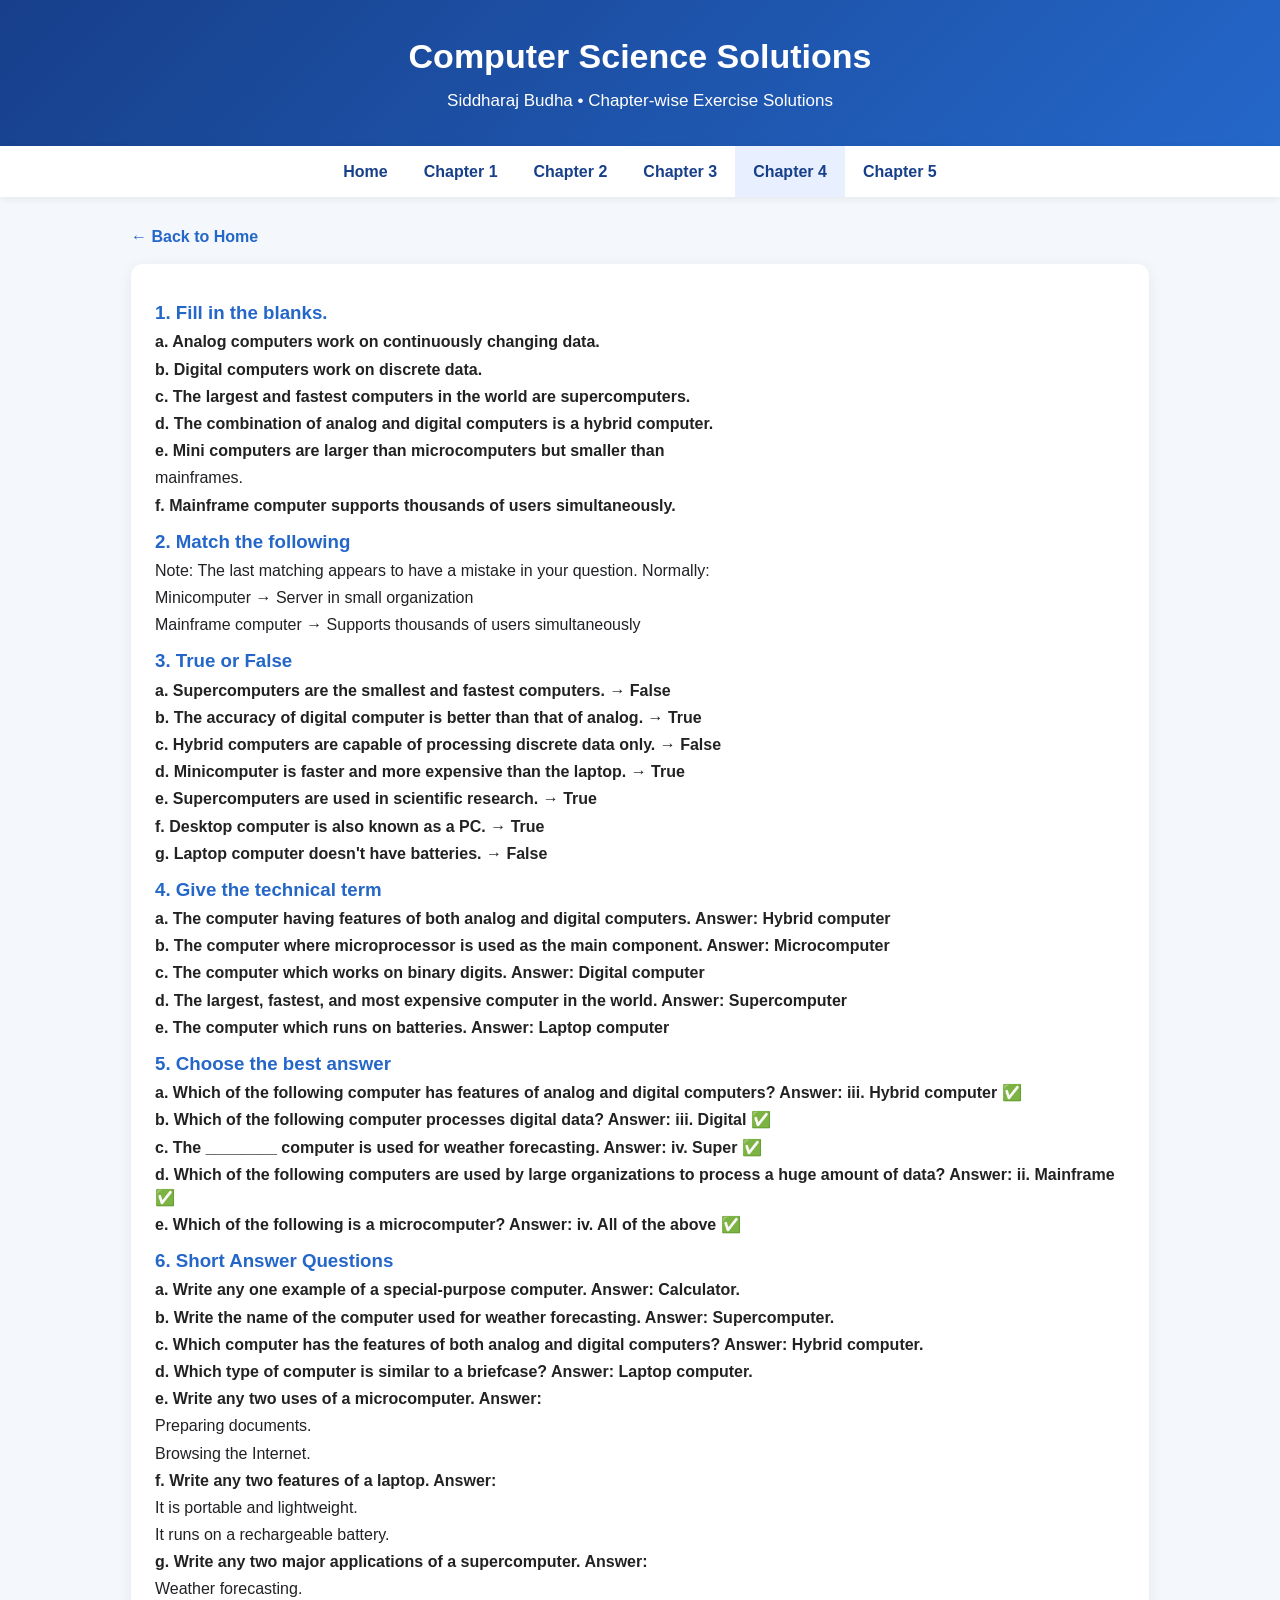
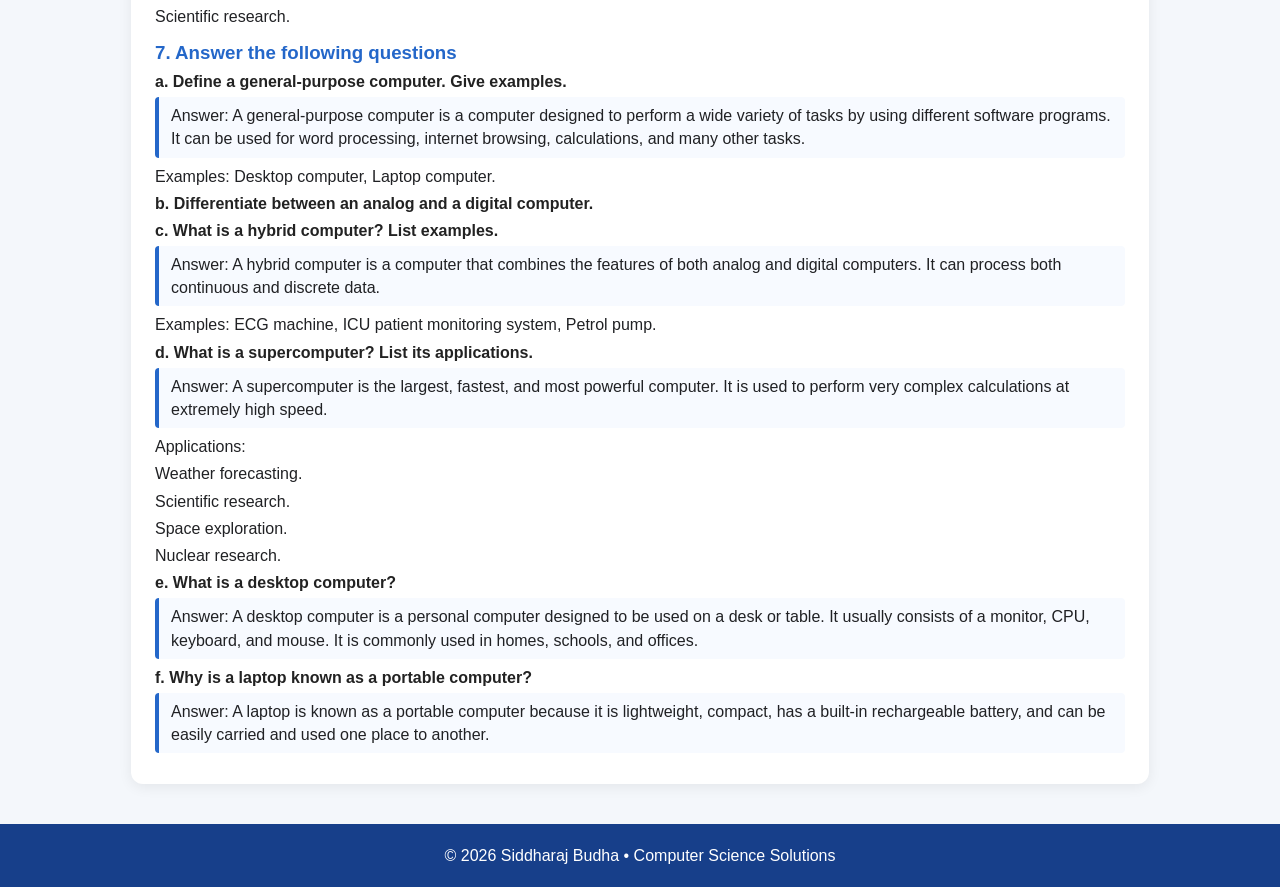
<file: chapter4.html>
<!DOCTYPE html>
<html lang="en">
<head>
<meta charset="UTF-8">
<meta name="viewport" content="width=device-width, initial-scale=1.0">
<title>Chapter 4 - Computer Science Solutions</title>
<link rel="stylesheet" href="style.css">
</head>
<body>
<header>
<h1>Computer Science Solutions</h1>
<p>Siddharaj Budha • Chapter-wise Exercise Solutions</p>
</header>
<nav>
<a href="index.html">Home</a>
<a href="chapter1.html" class="">Chapter 1</a>
<a href="chapter2.html" class="">Chapter 2</a>
<a href="chapter3.html" class="">Chapter 3</a>
<a href="chapter4.html" class="active">Chapter 4</a>
<a href="chapter5.html" class="">Chapter 5</a>
</nav>
<main class="container">
<a class="back" href="index.html">← Back to Home</a>
<div class="card">
<h3>1. Fill in the blanks.</h3>
<p class='question'>a. Analog computers work on continuously changing data.</p>
<p class='question'>b. Digital computers work on discrete data.</p>
<p class='question'>c. The largest and fastest computers in the world are supercomputers.</p>
<p class='question'>d. The combination of analog and digital computers is a hybrid computer.</p>
<p class='question'>e. Mini computers are larger than microcomputers but smaller than</p>
<p>mainframes.</p>
<p class='question'>f. Mainframe computer supports thousands of users simultaneously.</p>
<h3>2. Match the following</h3>
<p>Note: The last matching appears to have a mistake in your question. Normally:</p>
<p>Minicomputer → Server in small organization</p>
<p>Mainframe computer → Supports thousands of users simultaneously</p>
<h3>3. True or False</h3>
<p class='question'>a. Supercomputers are the smallest and fastest computers. → False</p>
<p class='question'>b. The accuracy of digital computer is better than that of analog. → True</p>
<p class='question'>c. Hybrid computers are capable of processing discrete data only. → False</p>
<p class='question'>d. Minicomputer is faster and more expensive than the laptop. → True</p>
<p class='question'>e. Supercomputers are used in scientific research. → True</p>
<p class='question'>f. Desktop computer is also known as a PC. → True</p>
<p class='question'>g. Laptop computer doesn&#x27;t have batteries. → False</p>
<h3>4. Give the technical term</h3>
<p class='question'>a. The computer having features of both analog and digital computers.
Answer: Hybrid computer</p>
<p class='question'>b. The computer where microprocessor is used as the main component.
Answer: Microcomputer</p>
<p class='question'>c. The computer which works on binary digits.
Answer: Digital computer</p>
<p class='question'>d. The largest, fastest, and most expensive computer in the world.
Answer: Supercomputer</p>
<p class='question'>e. The computer which runs on batteries.
Answer: Laptop computer</p>
<h3>5. Choose the best answer</h3>
<p class='question'>a. Which of the following computer has features of analog and digital computers?
Answer: iii. Hybrid computer ✅</p>
<p class='question'>b. Which of the following computer processes digital data?
Answer: iii. Digital ✅</p>
<p class='question'>c. The ________ computer is used for weather forecasting.
Answer: iv. Super ✅</p>
<p class='question'>d. Which of the following computers are used by large organizations to process a huge amount of data?
Answer: ii. Mainframe ✅</p>
<p class='question'>e. Which of the following is a microcomputer?
Answer: iv. All of the above ✅</p>
<h3>6. Short Answer Questions</h3>
<p class='question'>a. Write any one example of a special-purpose computer.
Answer: Calculator.</p>
<p class='question'>b. Write the name of the computer used for weather forecasting.
Answer: Supercomputer.</p>
<p class='question'>c. Which computer has the features of both analog and digital computers?
Answer: Hybrid computer.</p>
<p class='question'>d. Which type of computer is similar to a briefcase?
Answer: Laptop computer.</p>
<p class='question'>e. Write any two uses of a microcomputer.
Answer:</p>
<p>Preparing documents.</p>
<p>Browsing the Internet.</p>
<p class='question'>f. Write any two features of a laptop.
Answer:</p>
<p>It is portable and lightweight.</p>
<p>It runs on a rechargeable battery.</p>
<p class='question'>g. Write any two major applications of a supercomputer.
Answer:</p>
<p>Weather forecasting.</p>
<p>Scientific research.</p>
<h3>7. Answer the following questions</h3>
<p class='question'>a. Define a general-purpose computer. Give examples.</p>
<div class='answer'>Answer:
A general-purpose computer is a computer designed to perform a wide variety of tasks by using different software programs. It can be used for word processing, internet browsing, calculations, and many other tasks.</div>
<p>Examples: Desktop computer, Laptop computer.</p>
<p class='question'>b. Differentiate between an analog and a digital computer.</p>
<p class='question'>c. What is a hybrid computer? List examples.</p>
<div class='answer'>Answer:
A hybrid computer is a computer that combines the features of both analog and digital computers. It can process both continuous and discrete data.</div>
<p>Examples: ECG machine, ICU patient monitoring system, Petrol pump.</p>
<p class='question'>d. What is a supercomputer? List its applications.</p>
<div class='answer'>Answer:
A supercomputer is the largest, fastest, and most powerful computer. It is used to perform very complex calculations at extremely high speed.</div>
<p>Applications:</p>
<p>Weather forecasting.</p>
<p>Scientific research.</p>
<p>Space exploration.</p>
<p>Nuclear research.</p>
<p class='question'>e. What is a desktop computer?</p>
<div class='answer'>Answer:
A desktop computer is a personal computer designed to be used on a desk or table. It usually consists of a monitor, CPU, keyboard, and mouse. It is commonly used in homes, schools, and offices.</div>
<p class='question'>f. Why is a laptop known as a portable computer?</p>
<div class='answer'>Answer:
A laptop is known as a portable computer because it is lightweight, compact, has a built-in rechargeable battery, and can be easily carried and used one place to another.</div>
</div>
</main>
<footer>© 2026 Siddharaj Budha • Computer Science Solutions</footer>
</body>
</html>
</file>
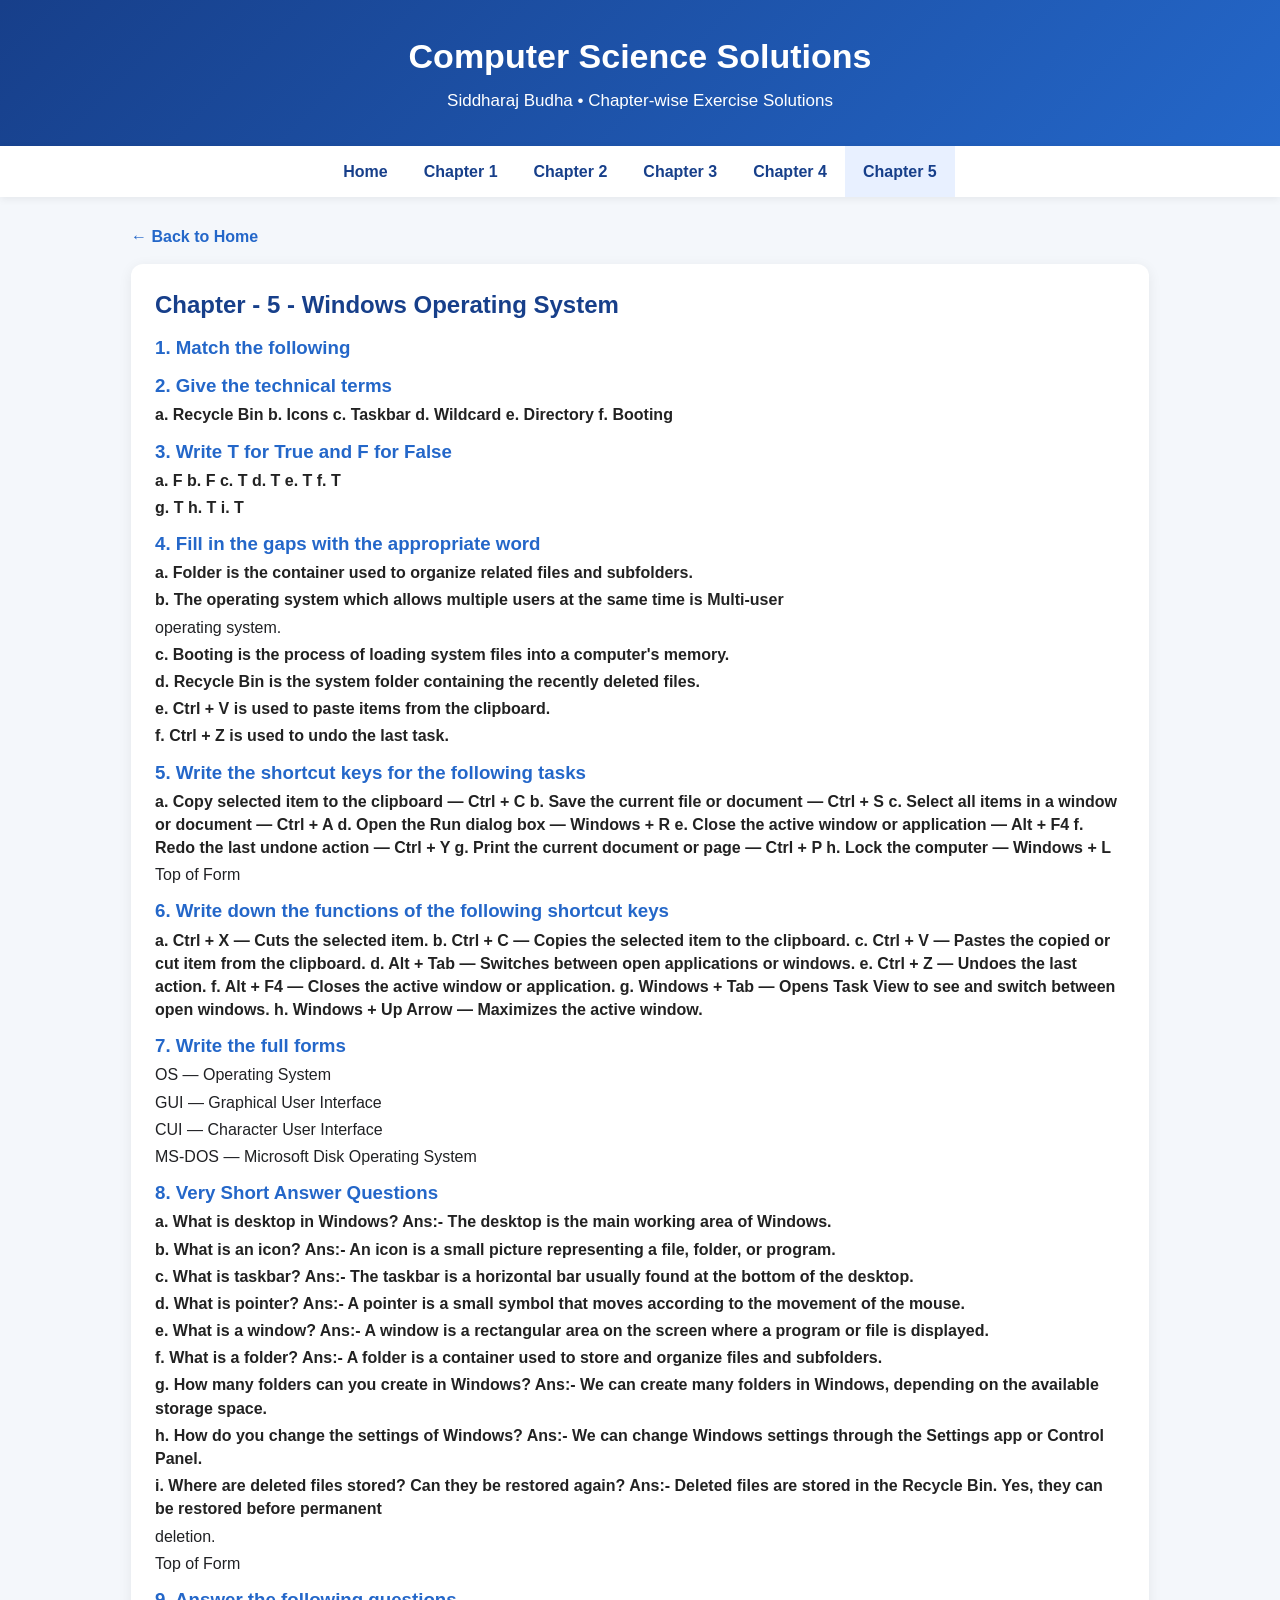
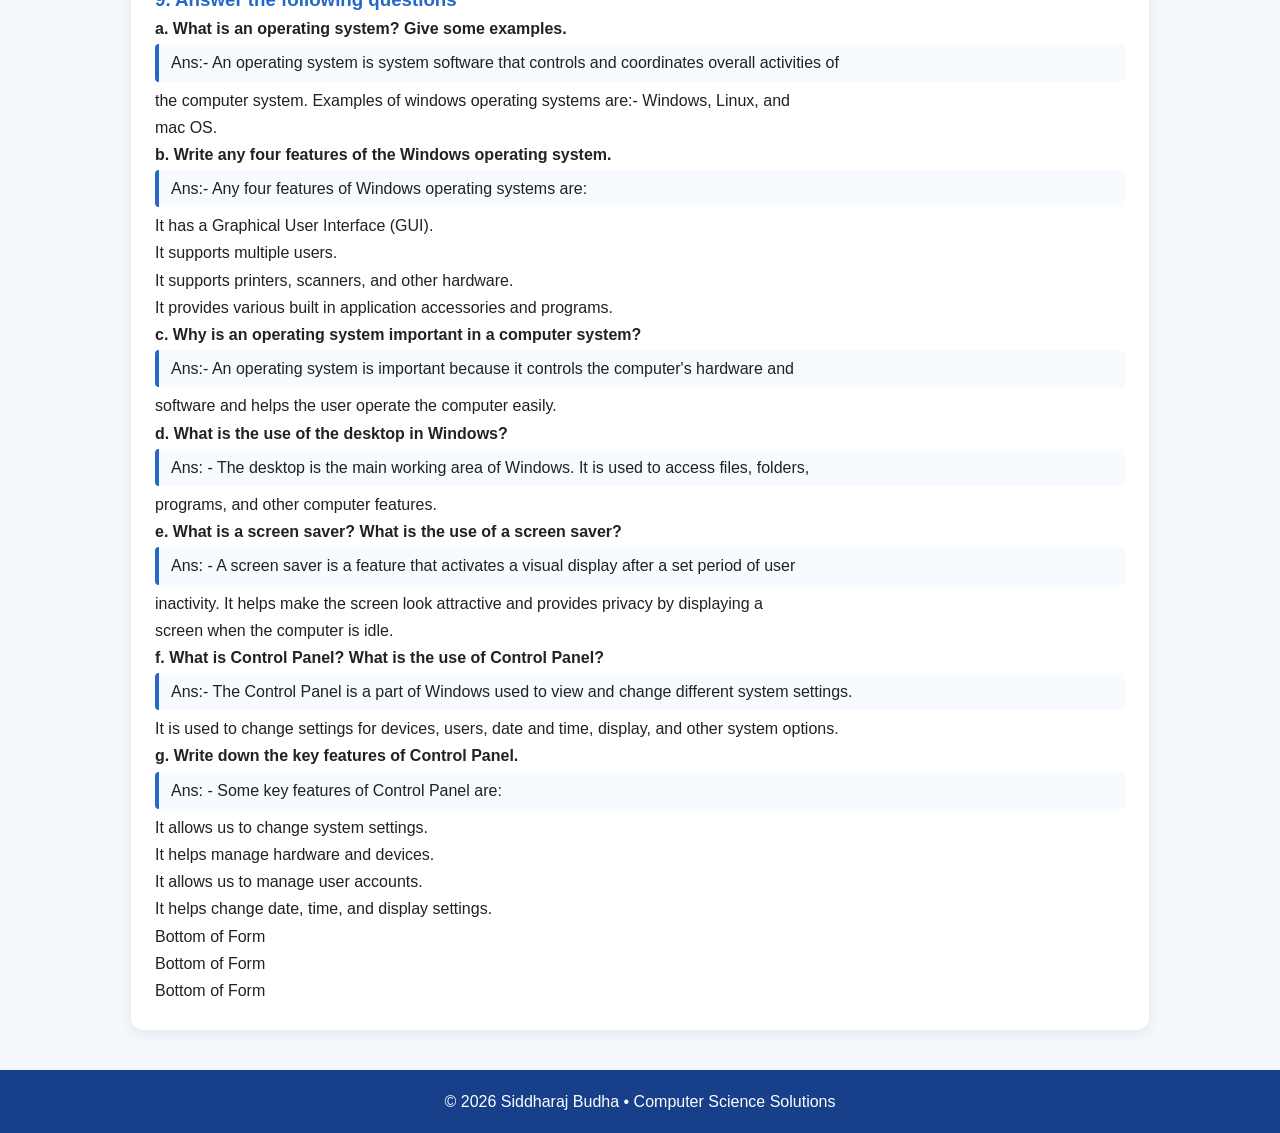
<file: chapter5.html>
<!DOCTYPE html>
<html lang="en">
<head>
<meta charset="UTF-8">
<meta name="viewport" content="width=device-width, initial-scale=1.0">
<title>Chapter 5 - Computer Science Solutions</title>
<link rel="stylesheet" href="style.css">
</head>
<body>
<header>
<h1>Computer Science Solutions</h1>
<p>Siddharaj Budha • Chapter-wise Exercise Solutions</p>
</header>
<nav>
<a href="index.html">Home</a>
<a href="chapter1.html" class="">Chapter 1</a>
<a href="chapter2.html" class="">Chapter 2</a>
<a href="chapter3.html" class="">Chapter 3</a>
<a href="chapter4.html" class="">Chapter 4</a>
<a href="chapter5.html" class="active">Chapter 5</a>
</nav>
<main class="container">
<a class="back" href="index.html">← Back to Home</a>
<div class="card">
<h2>Chapter - 5 - Windows Operating System</h2>
<h3>1. 	Match the following</h3>
<h3>2. 	Give the technical terms</h3>
<p class='question'>a. 	Recycle Bin
b. 	Icons
c. 	Taskbar
d. 	Wildcard
e. 	Directory 
f. 	Booting</p>
<h3>3. 	Write T for True and F for False</h3>
<p class='question'>a. 	F
b. 	F
c. 	T
d. 	T
e. 	T
f. 	T</p>
<p class='question'>g. 	T
h. 	T
i. 	T</p>
<h3>4. 	Fill in the gaps with the appropriate word</h3>
<p class='question'>a. 	Folder is the container used to organize related files and subfolders.</p>
<p class='question'>b. 	The operating system which allows multiple users at the same time is Multi-user</p>
<p>operating system.</p>
<p class='question'>c. 	Booting is the process of loading system files into a computer&#x27;s memory.</p>
<p class='question'>d. 	Recycle Bin is the system folder containing the recently deleted files.</p>
<p class='question'>e. 	Ctrl + V is used to paste items from the clipboard.</p>
<p class='question'>f. 	Ctrl + Z is used to undo the last task.</p>
<h3>5. 	Write the shortcut keys for the following tasks</h3>
<p class='question'>a. 	Copy selected item to the clipboard — Ctrl + C
b. 	Save the current file or document — Ctrl + S
c. 	Select all items in a window or document — Ctrl + A
d. 	Open the Run dialog box — Windows + R
e. 	Close the active window or application — Alt + F4
f. 	Redo the last undone action — Ctrl + Y
g. 	Print the current document or page — Ctrl + P
h. 	Lock the computer — Windows + L</p>
<p>Top of Form</p>
<h3>6. 	Write down the functions of the following shortcut keys</h3>
<p class='question'>a. 	Ctrl + X — Cuts the selected item.
b. 	Ctrl + C — Copies the selected item to the clipboard.
c. 	Ctrl + V — Pastes the copied or cut item from the clipboard.
d. 	Alt + Tab — Switches between open applications or windows.
e. 	Ctrl + Z — Undoes the last action.
f. 	Alt + F4 — Closes the active window or application.
g. 	Windows + Tab — Opens Task View to see and switch between open windows.
h. 	Windows + Up Arrow — Maximizes the active window.</p>
<h3>7. 	Write the full forms</h3>
<p>OS — Operating System</p>
<p>GUI — Graphical User Interface</p>
<p>CUI — Character User Interface</p>
<p>MS-DOS — Microsoft Disk Operating System</p>
<h3>8. 	Very Short Answer Questions</h3>
<p class='question'>a. 	What is desktop in Windows?
Ans:-	The desktop is the main working area of Windows.</p>
<p class='question'>b. 	What is an icon?
Ans:-	An icon is a small picture representing a file, folder, or program.</p>
<p class='question'>c. 	What is taskbar?
Ans:-	The taskbar is a horizontal bar usually found at the bottom of the desktop.</p>
<p class='question'>d. 	What is pointer?
Ans:-	A pointer is a small symbol that moves according to the movement of the mouse.</p>
<p class='question'>e. 	What is a window?
Ans:-	A window is a rectangular area on the screen where a program or file is displayed.</p>
<p class='question'>f. 	What is a folder?
Ans:-	A folder is a container used to store and organize files and subfolders.</p>
<p class='question'>g. 	How many folders can you create in Windows?
Ans:-	We can create many folders in Windows, depending on the available storage space.</p>
<p class='question'>h. 	How do you change the settings of Windows?
Ans:-	We can change Windows settings through the Settings app or Control Panel.</p>
<p class='question'>i. 	Where are deleted files stored? Can they be restored again?
Ans:-	Deleted files are stored in the Recycle Bin. Yes, they can be restored before permanent</p>
<p>deletion.</p>
<p>Top of Form</p>
<h3>9. 	Answer the following questions</h3>
<p class='question'>a. 	What is an operating system? Give some examples.</p>
<div class='answer'>Ans:-	An operating system is system software that controls and coordinates overall activities of</div>
<p>the computer system. Examples of windows operating systems are:-  Windows, Linux, and</p>
<p>mac OS.</p>
<p class='question'>b. 	Write any four features of the Windows operating system.</p>
<div class='answer'>Ans:-	Any four features of Windows operating systems are:</div>
<p>It has a Graphical User Interface (GUI).</p>
<p>It supports multiple users.</p>
<p>It supports printers, scanners, and other hardware.</p>
<p>It provides various built in application accessories and programs.</p>
<p class='question'>c. 	Why is an operating system important in a computer system?</p>
<div class='answer'>Ans:-	An operating system is important because it controls the computer&#x27;s hardware and</div>
<p>software and helps the user operate the computer easily.</p>
<p class='question'>d. 	What is the use of the desktop in Windows?</p>
<div class='answer'>Ans: -	The desktop is the main working area of Windows. It is used to access files, folders,</div>
<p>programs, and other computer features.</p>
<p class='question'>e. 	What is a screen saver? What is the use of a screen saver?</p>
<div class='answer'>Ans: -	A screen saver is a feature that activates a visual display after a set period of user</div>
<p>inactivity. It helps make the screen look attractive and provides privacy by displaying a</p>
<p>screen when the computer is idle.</p>
<p class='question'>f. 	What is Control Panel? What is the use of Control Panel?</p>
<div class='answer'>Ans:-	The Control Panel is a part of Windows used to view and change different system settings.</div>
<p>It is used to change settings for devices, users, date and time, display, and other system options.</p>
<p class='question'>g. 	Write down the key features of Control Panel.</p>
<div class='answer'>Ans: -	Some key features of Control Panel are:</div>
<p>It allows us to change system settings.</p>
<p>It helps manage hardware and devices.</p>
<p>It allows us to manage user accounts.</p>
<p>It helps change date, time, and display settings.</p>
<p>Bottom of Form</p>
<p>Bottom of Form</p>
<p>Bottom of Form</p>
</div>
</main>
<footer>© 2026 Siddharaj Budha • Computer Science Solutions</footer>
</body>
</html>
</file>
<file: style.css>
*{box-sizing:border-box}
body{margin:0;font-family:Arial,Helvetica,sans-serif;background:#f4f7fb;color:#202124;line-height:1.45}
header{background:linear-gradient(135deg,#173f8a,#2467c9);color:white;padding:32px 18px;text-align:center}
header h1{margin:0 0 8px;font-size:34px}
header p{margin:0;font-size:17px}
nav{background:#fff;position:sticky;top:0;z-index:10;box-shadow:0 2px 8px #0001;display:flex;flex-wrap:wrap;justify-content:center}
nav a{color:#173f8a;text-decoration:none;padding:14px 18px;font-weight:bold}
nav a:hover,nav a.active{background:#e8f0ff}
.container{max-width:1050px;margin:28px auto;padding:0 16px}
.card{background:white;border-radius:12px;padding:24px;margin-bottom:20px;box-shadow:0 3px 14px #00000012}
.card p{margin:4px 0}
h2{color:#173f8a;margin-top:0;margin-bottom:10px}
h3{color:#2467c9;margin:11px 0 4px}
.question{font-weight:bold;color:#222;margin:9px 0 2px}
.answer{background:#f7faff;border-left:4px solid #2467c9;padding:7px 12px;margin:2px 0 7px;border-radius:4px}
.home-grid{display:grid;grid-template-columns:repeat(auto-fit,minmax(190px,1fr));gap:16px}
.chapter-card{background:#fff;padding:22px;border-radius:12px;text-decoration:none;color:#173f8a;box-shadow:0 3px 12px #0001;font-weight:bold}
.chapter-card:hover{transform:translateY(-2px);background:#eef5ff}
.search{width:100%;padding:13px 15px;border:1px solid #ccd5e0;border-radius:8px;font-size:16px;margin-bottom:20px}
footer{text-align:center;background:#173f8a;color:white;padding:20px;margin-top:40px}
ul{padding-left:25px}
.back{display:inline-block;margin-bottom:16px;text-decoration:none;color:#2467c9;font-weight:bold}
.note{background:#fff8df;border-left:4px solid #e0a800;padding:12px 14px;border-radius:4px}
@media(max-width:600px){header h1{font-size:26px}nav a{padding:11px 10px;font-size:14px}}
</file>
